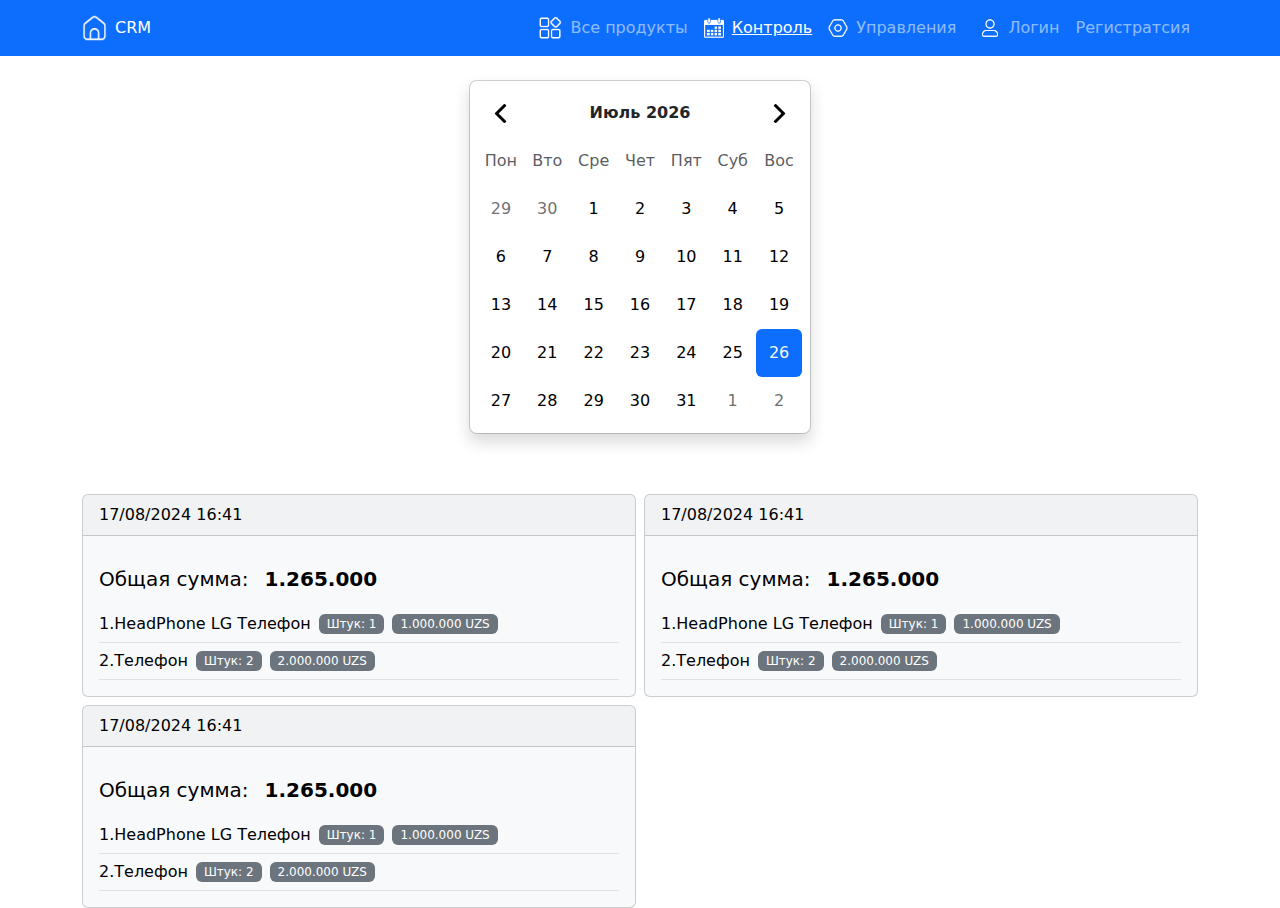
<file: control.html>
<!DOCTYPE html>
<html lang="en" data-bs-theme="light">
<head>
    <meta charset="UTF-8">
    <meta name="viewport" content="width=device-width, initial-scale=1.0">
    <title>Document</title>
    <link rel="stylesheet" href="bootstrap.css" />
    <link rel="stylesheet" href="main.css" />
    <link rel="stylesheet" href="dropdowns.css" />
    <link href="https://cdn.jsdelivr.net/npm/bootstrap@5.3.3/dist/css/bootstrap.min.css" rel="stylesheet" integrity="sha384-QWTKZyjpPEjISv5WaRU9OFeRpok6YctnYmDr5pNlyT2bRjXh0JMhjY6hW+ALEwIH" crossorigin="anonymous">
</head>
<body>

    
    <!-- NAVBAR -->
<div class="conainer-fluid">
    <nav class="navbar navbar-expand-lg fixed-top bg-primary navbar-dark">
        <div class="container-md">
          
          <div class="d-flex align-items-center justify-content-center">           
                <img src="/images/homewhite.png" alt="Bootstrap" width="25" height="28">
                <a class="nav-link ms-2 text-white" href="index.html">CRM</a>
          </div>  
          
          <button class="navbar-toggler" type="button" data-bs-toggle="collapse" data-bs-target="#navbarNav" aria-controls="navbarNav" aria-expanded="false" aria-label="Toggle navigation">
            <span class="navbar-toggler-icon"></span>
          </button>
          <div class="collapse navbar-collapse" id="navbarNav">
            <ul class="navbar-nav ms-auto">
              <li class="nav-item">
                <div class="d-flex align-items-center ms-2">
                    <img src="/images/appwhite.png" alt="Bootstrap" width="24" height="24">
                    <a class="nav-link" href="allproducts.html">Все продукты</a>
                </div>
               
              </li>

              <li class="nav-item">
                <div class="d-flex align-items-center ms-2">
                    <img src="/images/calendar.png" alt="Bootstrap" width="20" height="20">
                     <a class="nav-link active" href="control.html">Контроль</a>
                </div>               
              </li>

              <li class="nav-item">
                <div class="d-flex align-items-center ms-2">
                    <img src="/images/settingswhite.png" alt="Bootstrap" width="20" height="20">
                     <a class="nav-link" href="settings.html">Управления</a>
                </div>
               
              </li>
              

              <li class="nav-item">
                <div class="d-flex align-items-center ms-3">
                    <img src="/images/person.png" alt="Bootstrap" width="20" height="20">
                    <a class="nav-link" href="login.html">Логин</a>
                </div>
               
              </li>

              <li class="nav-item">
                <a class="nav-link" href="">Регистратсия</a>
              </li>
            </ul>
          </div>
        </div>
      </nav>
</div>
    <!-- NAVBAR -->

<div class="container-md">
 <div class="col  mt-3">

      <div class="row row-cols-3 gx-1 align-items-center justify-content-center">

      <div class="col d-flex  justify-content-center ">
          <!-- CALENDAR -->
        <div class="d-flex flex-column flex-md-row p-1 gap-1">
          <div class="dropdown-menu d-block position-static p-2 mx-0 shadow rounded-3 w-540px" data-bs-theme="light">
            <div class="d-grid gap-1">
              <div class="cal">
                <div class="cal-month">
                  <button id="arrowleft" class="btn cal-btn" type="button">
                    <img  class="bi" width="19" height="19" src="images/left-arrow.png">
                  </button>
                  <strong id="monthname" class="cal-month-name">June 2024</strong>
                
                  <select class="form-select cal-month-name d-none">
                    <option value="January">January</option>
                    <option value="February">February</option>
                    <option value="March">March</option>
                    <option value="April">April</option>
                    <option value="May">May</option>
                    <option selected value="June">June</option>
                    <option value="July">July</option>
                    <option value="August">August</option>
                    <option value="September">September</option>
                    <option value="October">October</option>
                    <option value="November">November</option>
                    <option value="December">December</option>
                  </select>
                  <button id="arrowright" class="btn cal-btn" type="button">
                    <img  class="bi" width="19" height="19" src="images/right-arrow.png">
                  </button>
                </div>
                <div class="cal-weekdays text-body-secondary">                  
                  <div class="cal-weekday">Пон</div>
                  <div class="cal-weekday">Вто</div>
                  <div class="cal-weekday">Сре</div>
                  <div class="cal-weekday">Чет</div>
                  <div class="cal-weekday">Пят</div>
                  <div class="cal-weekday">Суб</div>
                  <div class="cal-weekday">Вос</div>
                </div>
                <div class="cal-days">
                  <!-- <button class="btn cal-btn" disabled type="button">40</button>
                  <button class="btn cal-btn" disabled type="button">31</button>        
                  <button class="btn cal-btn" type="button">1</button>
                  <button class="btn cal-btn" type="button">2</button>
                  <button class="btn cal-btn" type="button">3</button>
                  <button class="btn cal-btn" type="button">4</button>
                  <button class="btn cal-btn" type="button">5</button>
                  <button class="btn cal-btn" type="button">6</button>
                  <button class="btn cal-btn" type="button">7</button>
        
                  <button class="btn cal-btn" type="button">8</button>
                  <button class="btn cal-btn" type="button">9</button>
                  <button class="btn cal-btn" type="button">10</button>
                  <button class="btn cal-btn" type="button">11</button>
                  <button class="btn cal-btn" type="button">12</button>
                  <button class="btn cal-btn" type="button">13</button>
                  <button class="btn cal-btn" type="button">14</button>
        
                  <button class="btn cal-btn" type="button">15</button>
                  <button class="btn cal-btn" type="button">16</button>
                  <button class="btn cal-btn" type="button">17</button>
                  <button class="btn cal-btn" type="button">18</button>
                  <button class="btn cal-btn" type="button">19</button>
                  <button class="btn cal-btn" type="button">20</button>
                  <button class="btn cal-btn" type="button">21</button>
        
                  <button class="btn cal-btn" type="button">22</button>
                  <button class="btn cal-btn" type="button">23</button>
                  <button class="btn cal-btn" type="button">24</button>
                  <button class="btn cal-btn" type="button">25</button>
                  <button class="btn cal-btn" type="button">26</button>
                  <button class="btn cal-btn" type="button">27</button>
                  <button class="btn cal-btn" type="button">28</button>
        
                  <button class="btn cal-btn" type="button">29</button>
                  <button class="btn cal-btn" type="button">30</button>
                  <button class="btn cal-btn" type="button">31</button> -->
                </div>
              </div>
            </div>
          </div>
        </div>
        <!-- CALENDAR -->
     </div>

           

       


      </div>

     

        

       
        
        
 </div>
</div>


<div class="container">
  <div class="row row-cols-1 row-cols-sm-1  row-cols-md-2 gx-2 gy-2 d-flex  mt-5">

    <!-- CARD -->
     <div class="col">
      <div class="card text-bg-light" >
      <div class="card-header">17/08/2024 16:41</div>
      <div class="card-body">
      <!-- <h5 class="card-title">Общая сумма: 1.265.000</h5>    -->
        <div class="d-flex align-items-center">
          <div class="fw-light fs-5">Общая сумма:</div>
          <span class="m-2 px-2 py-1 fw-bold fs-5">1.265.000</span>          
        </div>     
        <div class="d-flex align-items-center border-bottom">
          <div class="fw-light">1.HeadPhone LG Телефон </div>
          <span class="m-2 badge text-bg-secondary px-2 py-1 fw-light">Штук: 1</span>
          <span class="badge text-bg-secondary px-2 py-1 fw-light">1.000.000 UZS</span>
        </div>
        <div class="d-flex align-items-center border-bottom">
          <div class="fw-light">2.Телефон </div>
          <span class="m-2 badge text-bg-secondary px-2 py-1 fw-light">Штук: 2</span>
          <span class="badge text-bg-secondary px-2 py-1 fw-light">2.000.000 UZS</span>
        </div>
       
      </div>
    </div>
     </div>
    
    <!-- CARD -->
    <div class="col">
      <div class="card text-bg-light" >
      <div class="card-header">17/08/2024 16:41</div>
      <div class="card-body">
      <!-- <h5 class="card-title">Общая сумма: 1.265.000</h5>    -->
        <div class="d-flex align-items-center">
          <div class="fw-light fs-5">Общая сумма:</div>
          <span class="m-2 px-2 py-1 fw-bold fs-5">1.265.000</span>          
        </div>     
        <div class="d-flex align-items-center border-bottom">
          <div class="fw-light">1.HeadPhone LG Телефон </div>
          <span class="m-2 badge text-bg-secondary px-2 py-1 fw-light">Штук: 1</span>
          <span class="badge text-bg-secondary px-2 py-1 fw-light">1.000.000 UZS</span>
        </div>
        <div class="d-flex align-items-center border-bottom">
          <div class="fw-light">2.Телефон </div>
          <span class="m-2 badge text-bg-secondary px-2 py-1 fw-light">Штук: 2</span>
          <span class="badge text-bg-secondary px-2 py-1 fw-light">2.000.000 UZS</span>
        </div>
       
      </div>
    </div>
     </div>
   <!-- CARD -->
     <!-- CARD -->
     <div class="col">
      <div class="card text-bg-light" >
      <div class="card-header">17/08/2024 16:41</div>
      <div class="card-body">
      <!-- <h5 class="card-title">Общая сумма: 1.265.000</h5>    -->
        <div class="d-flex align-items-center">
          <div class="fw-light fs-5">Общая сумма:</div>
          <span class="m-2 px-2 py-1 fw-bold fs-5">1.265.000</span>          
        </div>     
        <div class="d-flex align-items-center border-bottom">
          <div class="fw-light">1.HeadPhone LG Телефон </div>
          <span class="m-2 badge text-bg-secondary px-2 py-1 fw-light">Штук: 1</span>
          <span class="badge text-bg-secondary px-2 py-1 fw-light">1.000.000 UZS</span>
        </div>
        <div class="d-flex align-items-center border-bottom">
          <div class="fw-light">2.Телефон </div>
          <span class="m-2 badge text-bg-secondary px-2 py-1 fw-light">Штук: 2</span>
          <span class="badge text-bg-secondary px-2 py-1 fw-light">2.000.000 UZS</span>
        </div>
       
      </div>
    </div>
     </div>
   <!-- CARD -->
    

    
  </div>
</div>




    

<script src="JS Files/control.js"></script>
<script src="https://cdn.jsdelivr.net/npm/bootstrap@5.3.3/dist/js/bootstrap.bundle.min.js" integrity="sha384-YvpcrYf0tY3lHB60NNkmXc5s9fDVZLESaAA55NDzOxhy9GkcIdslK1eN7N6jIeHz" crossorigin="anonymous"></script>
</body>
</html>
</file>
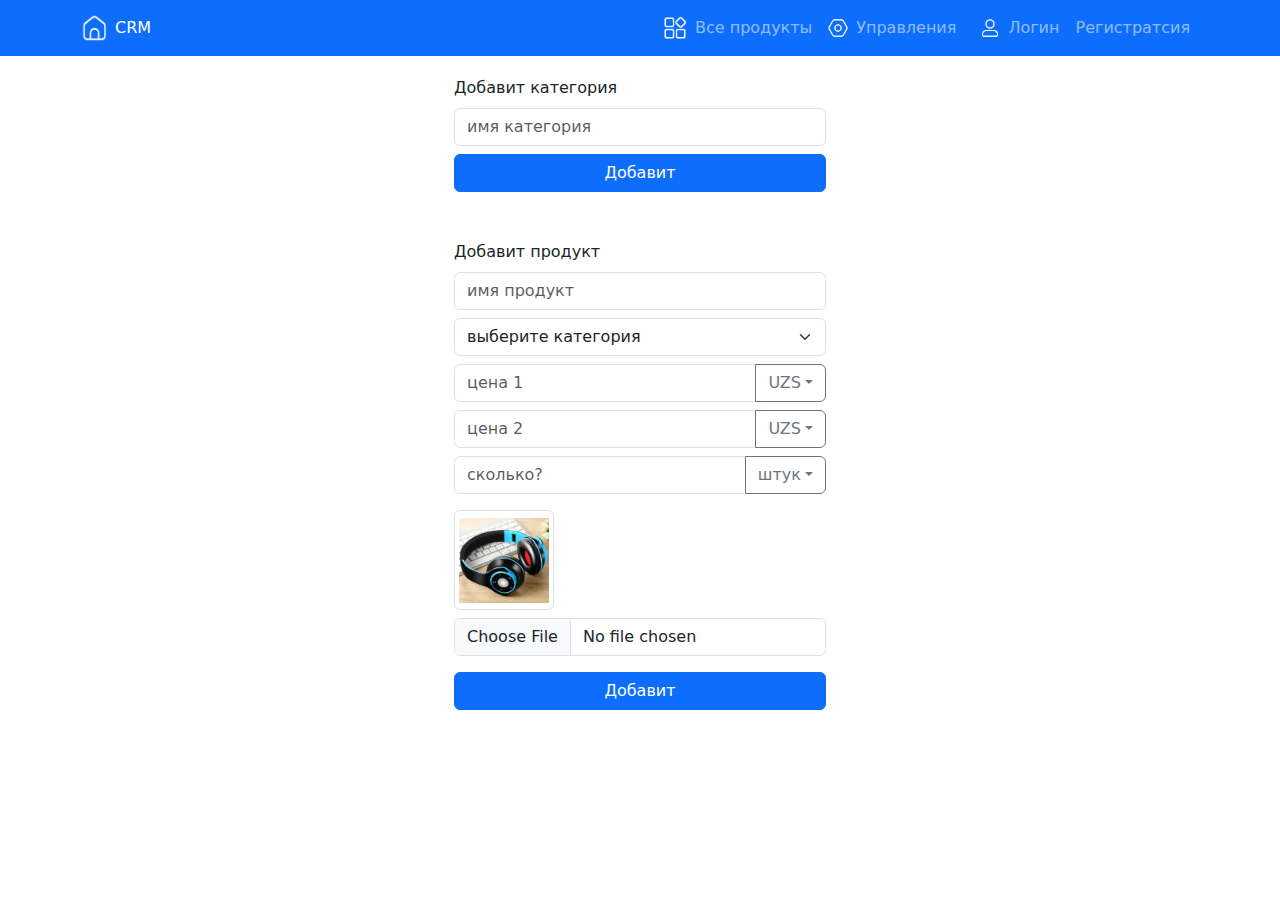
<file: insert.html>
<!DOCTYPE html>
<html lang="en">
<head>
    <meta charset="UTF-8">
    <meta name="viewport" content="width=device-width, initial-scale=1.0">
    <title>Document</title>
    <link rel="stylesheet" href="bootstrap.css" />
    <link rel="stylesheet" href="main.css" />
    <link href="https://cdn.jsdelivr.net/npm/bootstrap@5.3.3/dist/css/bootstrap.min.css" rel="stylesheet" integrity="sha384-QWTKZyjpPEjISv5WaRU9OFeRpok6YctnYmDr5pNlyT2bRjXh0JMhjY6hW+ALEwIH" crossorigin="anonymous">
</head>
<body>

    
    <!-- NAVBAR -->
<div class="conainer-fluid">
    <nav class="navbar navbar-expand-lg fixed-top bg-primary navbar-dark">
        <div class="container-md">
          
          <div class="d-flex align-items-center justify-content-center">           
                <img src="/images/homewhite.png" alt="Bootstrap" width="25" height="28">            
                <a class="nav-link ms-2 text-white" href="index.html">CRM</a>
          </div>  
          
          <button class="navbar-toggler" type="button" data-bs-toggle="collapse" data-bs-target="#navbarNav" aria-controls="navbarNav" aria-expanded="false" aria-label="Toggle navigation">
            <span class="navbar-toggler-icon"></span>
          </button>

          <div class="collapse navbar-collapse" id="navbarNav">
            <ul class="navbar-nav ms-auto">
              <li class="nav-item">
                <div class="d-flex align-items-center ms-2">
                    <img src="/images/appwhite.png" alt="Bootstrap" width="24" height="24">
                    <a class="nav-link" aria-current="page" href="allproducts.html">Все продукты</a>
                </div>
               
              </li>
              <li class="nav-item">
                <div class="d-flex align-items-center ms-2">
                    <img src="/images/settingswhite.png" alt="Bootstrap" width="20" height="20">
                     <a class="nav-link" href="#">Управления</a>
                </div>
               
              </li>

              <li class="nav-item">
                <div class="d-flex align-items-center ms-3">
                    <img src="/images/person.png" alt="Bootstrap" width="20" height="20">
                    <a class="nav-link" href="login.html">Логин</a>
                </div>
               
              </li>

              <li class="nav-item">
                <a class="nav-link" href="">Регистратсия</a>
              </li>
            </ul>
          </div>
        </div>
      </nav>
</div>
    <!-- NAVBAR -->

    <div class="container-md">
      <div class="col d-flex">

         <!-- FORM -->
         
         <div class="col d-flex flex-column mt-3 align-items-center">
          <div class="col-12 col-lg-4 col-md-5 col-sm-6">
            <label for="" class="form-label">Добавит категория</label>
            <input type="email" class="form-control" placeholder="имя категория">
          </div>

          <div class="col-12 col-lg-4 col-md-5 col-sm-6 mt-2 d-grid">
            <button class="btn btn-primary">Добавит</button>
          </div>

          <div class="col-12 col-lg-4 col-md-5 col-sm-6 mt-5">
            <label for="" class="form-label">Добавит продукт</label>
            <input type="email" class="form-control" placeholder="имя продукт">
          </div>

          

          
          <div class="col-12 col-lg-4 col-md-5 col-sm-6 mt-2">
            <div class="input-group">
                <select class="form-select" id="inputGroupSelect02">   
                  <option selected>выберите категория</option>               
                  <option value="1">монитор</option>
                  <option value="2">телефон</option>                
                </select>            
           </div>
          </div>


          <div class="col-12 col-lg-4 col-md-5 col-sm-6 mt-2">
            <div class="input-group">
              <input type="text" class="form-control" placeholder="цена 1">
              <button id="btnDropDown1" class="btn btn-outline-secondary dropdown-toggle" type="button" data-bs-toggle="dropdown" aria-expanded="false">UZS</button>
              <ul class="dropdown-menu dropdown-menu-end">
                <li><a class="dropdown-item" href="#">UZS</a></li>
                <li><a class="dropdown-item" href="#">Рубл</a></li>
                <li><a class="dropdown-item" href="#">$</a></li>
              </ul>
            </div>
          </div>

          <div class="col-12 col-lg-4 col-md-5 col-sm-6 mt-2">
            <div class="input-group">
              <input type="text" class="form-control" placeholder="цена 2">
              <button id="btnDropDown2" class="btn btn-outline-secondary dropdown-toggle" type="button" data-bs-toggle="dropdown" aria-expanded="false">UZS</button>
              <ul class="dropdown-menu dropdown-menu-end">
                <li><a class="dropdown-item" href="#">UZS</a></li>
                <li><a class="dropdown-item" href="#">Рубл</a></li>
                <li><a class="dropdown-item" href="#">$</a></li>
              </ul>
            </div>
          </div>

          <div class="col-12 col-lg-4 col-md-5 col-sm-6 mt-2">
            <div class="input-group">
              <input type="text" class="form-control" placeholder="сколько?">
              <button id="btnDropDown3" class="btn btn-outline-secondary dropdown-toggle" type="button" data-bs-toggle="dropdown" aria-expanded="false">штук</button>
              <ul class="dropdown-menu dropdown-menu-end">
                <li><a class="dropdown-item" href="#">штук</a></li>
                <li><a class="dropdown-item" href="#">кг</a></li>
                <li><a class="dropdown-item" href="#">тонна</a></li>
                <li><a class="dropdown-item" href="#">пачка</a></li>
                <li><a class="dropdown-item" href="#">блок</a></li>
                <li><a class="dropdown-item" href="#">литр</a></li>
              </ul>
            </div>
          </div>

          <div class="col-12 col-lg-4 col-md-5 col-sm-6 mt-3">
            <img id="imgForInput" src="/images/headphone.jpg" class="img-thumbnail" style="height: 100px; width: 100px; object-fit: contain;">     
            <div class="input-group mt-2">
              <input type="file" class="form-control" id="inputFile" aria-describedby="inputGroupFileAddon04" aria-label="Upload">
            </div>
          </div>
            
          

          <div class="col-12 col-lg-4 col-md-5 col-sm-6 mt-3">
              <div class="col d-grid">
                <button type="submit" class="btn btn-primary">Добавит</button>
              </div>           
          </div>
          
         </div>

         <!-- FORM -->

      </div>
    </div>


    

    <script src="/JS Files/index.js"></script>
    <script src="/JS Files/insert.js"></script>
    <script src="https://cdn.jsdelivr.net/npm/bootstrap@5.3.3/dist/js/bootstrap.bundle.min.js" integrity="sha384-YvpcrYf0tY3lHB60NNkmXc5s9fDVZLESaAA55NDzOxhy9GkcIdslK1eN7N6jIeHz" crossorigin="anonymous"></script>
</body>
</html>
</file>
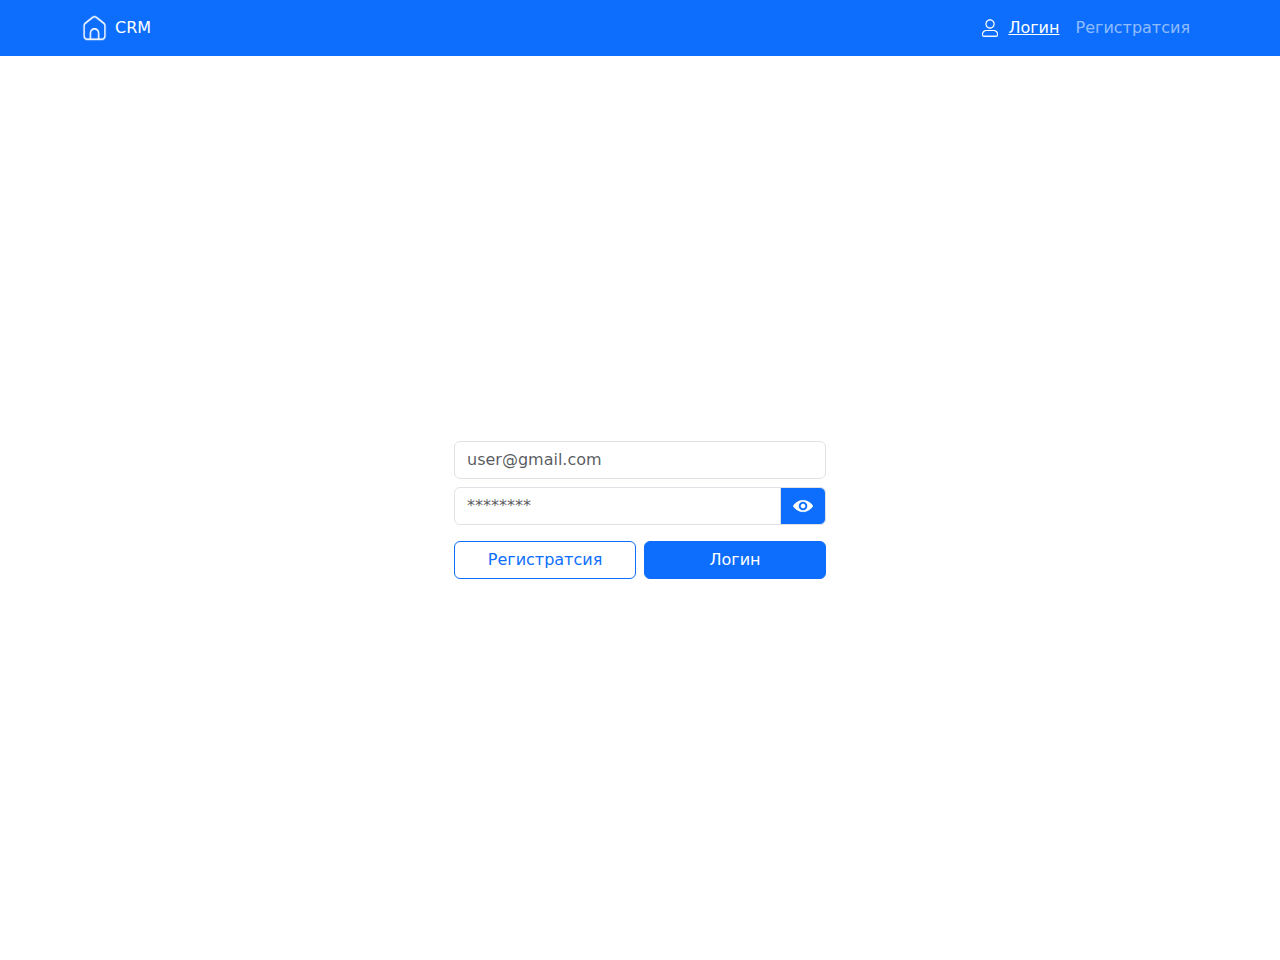
<file: login.html>
<!DOCTYPE html>
<html lang="en" data-bs-theme="light">
<head>
    <meta charset="UTF-8">
    <meta name="viewport" content="width=device-width, initial-scale=1.0">
    <title>Document</title>
    <link rel="stylesheet" href="bootstrap.css" />
    <link rel="stylesheet" href="main.css" />
    <link href="https://cdn.jsdelivr.net/npm/bootstrap@5.3.3/dist/css/bootstrap.min.css" rel="stylesheet" integrity="sha384-QWTKZyjpPEjISv5WaRU9OFeRpok6YctnYmDr5pNlyT2bRjXh0JMhjY6hW+ALEwIH" crossorigin="anonymous">
</head>
<body>

    
    <!-- NAVBAR -->
<div class="conainer-fluid">
    <nav class="navbar navbar-expand-lg fixed-top bg-primary navbar-dark">
        <div class="container-md">
          
          <div class="d-flex align-items-center justify-content-center">
           
                <img src="/images/homewhite.png" alt="Bootstrap" width="25" height="28">
            
                <a class="nav-link ms-2 text-white" href="index.html">CRM</a>
          </div>  
          
          <button class="navbar-toggler" type="button" data-bs-toggle="collapse" data-bs-target="#navbarNav" aria-controls="navbarNav" aria-expanded="false" aria-label="Toggle navigation">
            <span class="navbar-toggler-icon"></span>
          </button>
          <div class="collapse navbar-collapse" id="navbarNav">
            <ul class="navbar-nav ms-auto">
              <li class="nav-item">
                <div class="d-flex align-items-center ms-3">
                    <img src="/images/person.png" alt="Bootstrap" width="20" height="20">
                    <a class="nav-link active" href="login.html">Логин</a>
                </div>
               
              </li>

              <li class="nav-item">
                <a class="nav-link" href="register.html">Регистратсия</a>
              </li>
            </ul>
          </div>
        </div>
      </nav>
</div>
    <!-- NAVBAR -->

    <div class="container-md">
      <div class="col d-flex min-vh-100 justify-content-center align-items-center">

         <!-- FORM -->
         
         <div class="col d-flex flex-column justify-content-center align-items-center">

          <div class="col-12 col-lg-4 col-md-5 col-sm-6">          
            <input type="email" class="form-control" placeholder="user@gmail.com">
          </div>

          <div class="col-12 col-lg-4 col-md-5 col-sm-6 mt-2">
            <div class="input-group">
            <input id="inputPassword" type="password" class="form-control" placeholder="********">
            <span class="input-group-text bg-primary" type="button">
              <img id="passEye" type="button" src="/images/eyewhite.png" alt="Bootstrap" width="20" height="20">
            </span>
          </div>
          </div>          

          <div class="col-12 col-lg-4 col-md-5 col-sm-6 mt-3">
            <div class="row gx-2">
              <div class="col d-grid">
                <a class="btn btn-outline-primary" href="register.html" role="button">Регистратсия</a>
            
              </div>
              <div class="col d-grid">
                <button type="submit" class="btn btn-primary">Логин</button>
              </div>
            </div>
          </div>
          
         </div>

         <!-- FORM -->

      </div>
    </div>


    

    <script src="/JS Files/index.js"></script>
    <script src="/JS Files/login.js"></script>
    <script src="https://cdn.jsdelivr.net/npm/bootstrap@5.3.3/dist/js/bootstrap.bundle.min.js" integrity="sha384-YvpcrYf0tY3lHB60NNkmXc5s9fDVZLESaAA55NDzOxhy9GkcIdslK1eN7N6jIeHz" crossorigin="anonymous"></script>
</body>
</html>
</file>
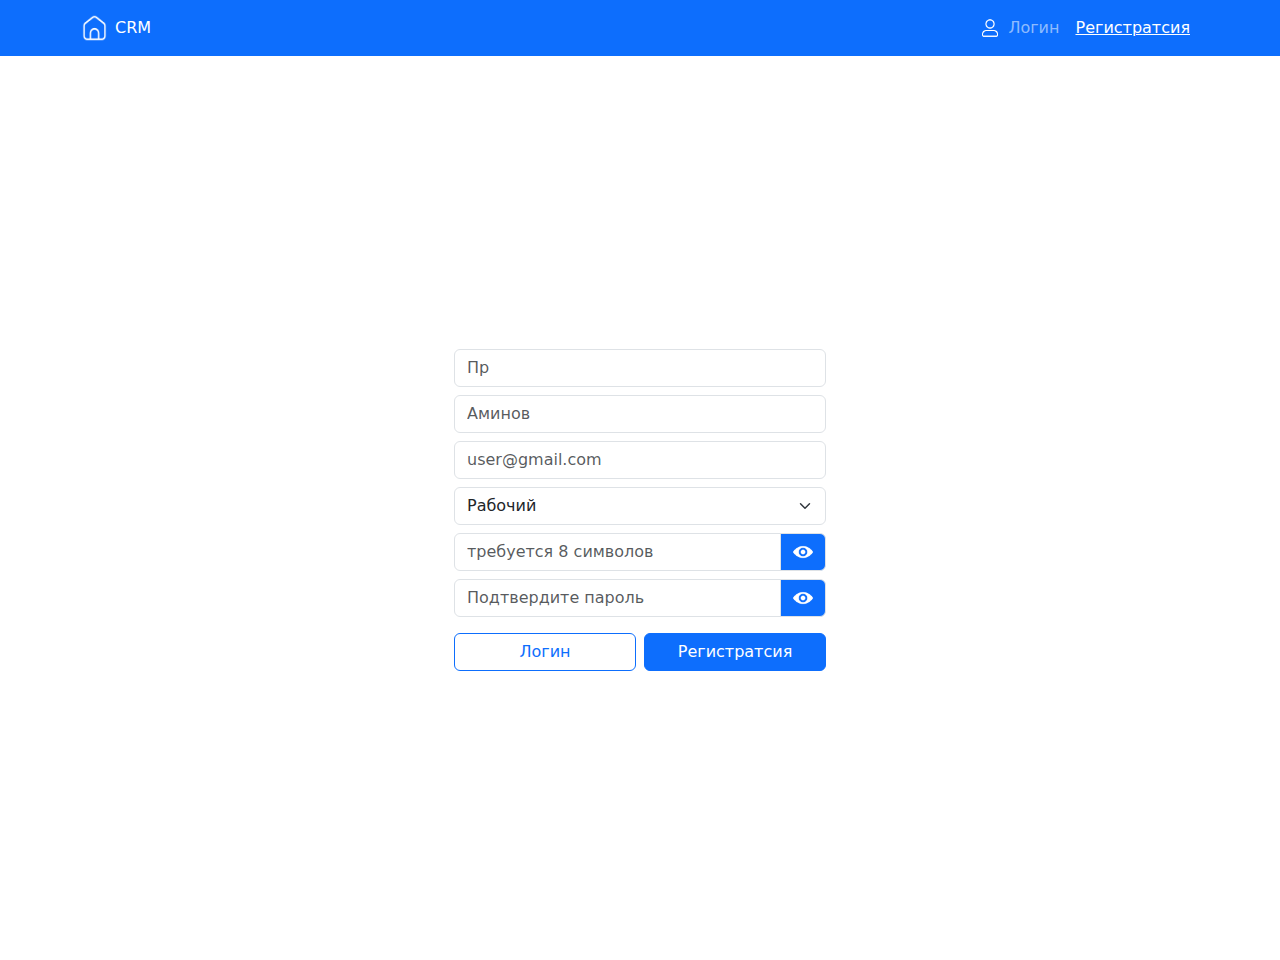
<file: register.html>
<!DOCTYPE html>
<html lang="en" data-bs-theme="light">
<head>
    <meta charset="UTF-8">
    <meta name="viewport" content="width=device-width, initial-scale=1.0">
    <title>Document</title>
    <link rel="stylesheet" href="bootstrap.css" />
    <link rel="stylesheet" href="main.css" />
    <link href="https://cdn.jsdelivr.net/npm/bootstrap@5.3.3/dist/css/bootstrap.min.css" rel="stylesheet" integrity="sha384-QWTKZyjpPEjISv5WaRU9OFeRpok6YctnYmDr5pNlyT2bRjXh0JMhjY6hW+ALEwIH" crossorigin="anonymous">
</head>
<body>

    
    <!-- NAVBAR -->
<div class="conainer-fluid">
    <nav class="navbar navbar-expand-lg fixed-top bg-primary navbar-dark">
        <div class="container-md">
          
          <div class="d-flex align-items-center justify-content-center">
           
                <img src="/images/homewhite.png" alt="Bootstrap" width="25" height="28">
            
                <a class="nav-link ms-2 text-white" href="index.html">CRM</a>
          </div>  
          
          <button class="navbar-toggler" type="button" data-bs-toggle="collapse" data-bs-target="#navbarNav" aria-controls="navbarNav" aria-expanded="false" aria-label="Toggle navigation">
            <span class="navbar-toggler-icon"></span>
          </button>
          <div class="collapse navbar-collapse" id="navbarNav">
            <ul class="navbar-nav ms-auto">
             
              

              <li class="nav-item">
                <div class="d-flex align-items-center ms-3">
                    <img src="/images/person.png" alt="Bootstrap" width="20" height="20">
                    <a class="nav-link" href="login.html">Логин</a>
                </div>
               
              </li>

              <li class="nav-item">
                <a class="nav-link active" href="register.html">Регистратсия</a>
              </li>
            </ul>
          </div>
        </div>
      </nav>
</div>
    <!-- NAVBAR -->

    <div class="container-md">
      <div class="col d-flex min-vh-100 justify-content-center align-items-center">

         <!-- FORM -->
         
         <div class="col d-flex flex-column justify-content-center align-items-center">
          <div class="col-12 col-lg-4 col-md-5 col-sm-6">
           
            <input type="email" class="form-control" placeholder="Пр">
          </div>

          <div class="col-12 col-lg-4 col-md-5 col-sm-6 mt-2">
            <input type="email" class="form-control" placeholder="Аминов">
          </div>

          <div class="col-12 col-lg-4 col-md-5 col-sm-6 mt-2">
            <input type="email" class="form-control" placeholder="user@gmail.com">
          </div>
         
                   
          <div class="col-12 col-lg-4 col-md-5 col-sm-6 mt-2">
            <div class="input-group">
                <select class="form-select" id="inputGroupSelect02">                  
                  <option value="1">Рабочий</option>
                  <option value="2">Админ</option>                
                </select>            
           </div>
          </div>
         

          <div class="col-12 col-lg-4 col-md-5 col-sm-6 mt-2">
            <div class="input-group">
            <input id="inputPassword" type="password" class="form-control" placeholder="требуется 8 символов">
            <span class="input-group-text bg-primary">
              <img id="passEye" src="/images/eyewhite.png" alt="Bootstrap" width="20" height="20">
            </span>
          </div>
          </div>

           <div class="col-12 col-lg-4 col-md-5 col-sm-6 mt-2">
            <div class="input-group">
            <input id="inputPassword2" type="password" class="form-control" placeholder="Подтвердите пароль">
            <span class="input-group-text bg-primary">
              <img id="passEye2" src="/images/eyewhite.png" alt="Bootstrap" width="20" height="20">
            </span>
          </div>
          </div>
          

          <div class="col-12 col-lg-4 col-md-5 col-sm-6 mt-3">
            <div class="row gx-2">
             
              <div class="col d-grid">
                <a class="btn btn-outline-primary" href="login.html" role="button">Логин</a>
                
              </div>

              <div class="col d-grid">
                <button type="submit" class="btn btn-primary">Регистратсия</button>
              </div>
            </div>
          </div>
          
         </div>

         <!-- FORM -->

      </div>
    </div>


    

    <script src="/JS Files/index.js"></script>
    <script src="/JS Files/register.js"></script>
    <script src="https://cdn.jsdelivr.net/npm/bootstrap@5.3.3/dist/js/bootstrap.bundle.min.js" integrity="sha384-YvpcrYf0tY3lHB60NNkmXc5s9fDVZLESaAA55NDzOxhy9GkcIdslK1eN7N6jIeHz" crossorigin="anonymous"></script>
</body>
</html>
</file>
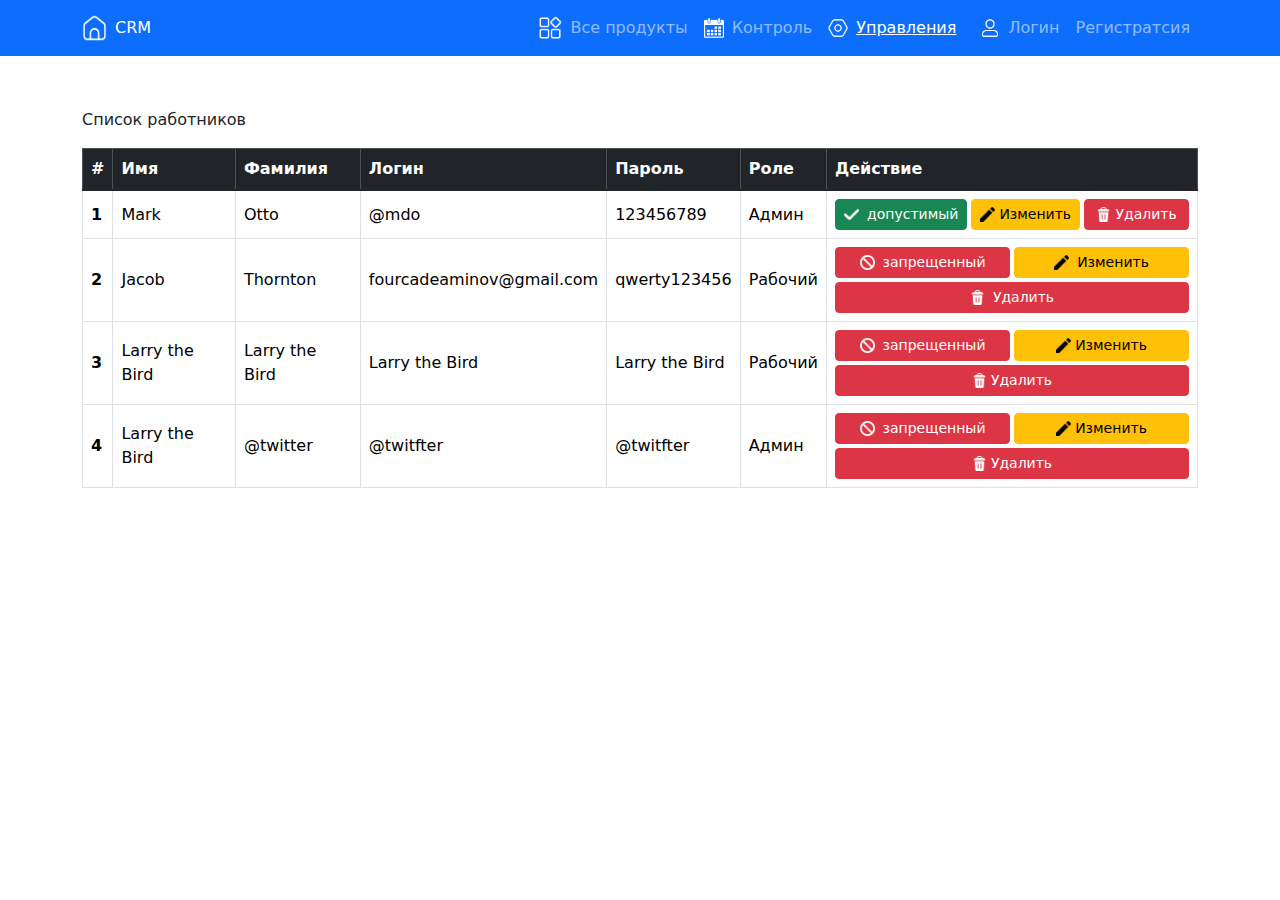
<file: settings.html>
<!DOCTYPE html>
<html lang="en">
<head>
    <meta charset="UTF-8">
    <meta name="viewport" content="width=device-width, initial-scale=1.0">
    <title>Document</title>
    <link rel="stylesheet" href="bootstrap.css" />
    <link rel="stylesheet" href="main.css" />
    <link href="https://cdn.jsdelivr.net/npm/bootstrap@5.3.3/dist/css/bootstrap.min.css" rel="stylesheet" integrity="sha384-QWTKZyjpPEjISv5WaRU9OFeRpok6YctnYmDr5pNlyT2bRjXh0JMhjY6hW+ALEwIH" crossorigin="anonymous">
</head>
<body>

    
    <!-- NAVBAR -->
<div class="conainer-fluid">
    <nav class="navbar navbar-expand-lg fixed-top bg-primary navbar-dark">
        <div class="container-md">
          
          <div class="d-flex align-items-center justify-content-center">
           
                <img src="/images/homewhite.png" alt="Bootstrap" width="25" height="28">
            
                <a class="nav-link ms-2 text-white" href="index.html">CRM</a>
          </div>  
          
          <button class="navbar-toggler" type="button" data-bs-toggle="collapse" data-bs-target="#navbarNav" aria-controls="navbarNav" aria-expanded="false" aria-label="Toggle navigation">
            <span class="navbar-toggler-icon"></span>
          </button>

          <div class="collapse navbar-collapse" id="navbarNav">
            <ul class="navbar-nav ms-auto">
              <li class="nav-item">
                <div class="d-flex align-items-center ms-2">
                    <img src="/images/appwhite.png" alt="Bootstrap" width="24" height="24">
                    <a class="nav-link" aria-current="page" href="allproducts.html">Все продукты</a>
                </div>
               
              </li>
              <li class="nav-item">
                <div class="d-flex align-items-center ms-2">
                    <img src="images/calendar.png" alt="Bootstrap" width="20" height="20">
                     <a class="nav-link" href="control.html">Контроль</a>
                </div>               
              </li>
              <li class="nav-item">
                <div class="d-flex align-items-center ms-2">
                    <img src="/images/settingswhite.png" alt="Bootstrap" width="20" height="20">
                     <a class="nav-link active" href="#">Управления</a>
                </div>
               
              </li>

              <li class="nav-item">
                <div class="d-flex align-items-center ms-3">
                    <img src="/images/person.png" alt="Bootstrap" width="20" height="20">
                    <a class="nav-link" href="login.html">Логин</a>
                </div>
               
              </li>

              <li class="nav-item">
                <a class="nav-link" href="">Регистратсия</a>
              </li>
            </ul>
          </div>
        </div>
      </nav>
</div>
    <!-- NAVBAR -->

    <div class="container-md">
      <div class="col d-flex flex-column justify-content-center mt-5">

        <p>Список работников</p>

        <!-- TABLE -->
        <table class="table table-hover table-bordered">
          <thead class="table-dark">
            <tr>
              <th scope="col">#</th>
              <th scope="col">Имя</th>
              <th scope="col">Фамилия</th>
              <th scope="col">Логин</th>
              <th scope="col">Пароль</th>
              <th scope="col">Роле</th>
              <th scope="col">Действие</th>
            </tr>
          </thead>
          <tbody class="table-group-divider">
            <tr>
              <th class="align-middle" scope="row">1</th>
              <td class="align-middle">Mark</td>
              <td class="align-middle">Otto</td>
              <td class="align-middle">@mdo</td>
              <td class="align-middle">123456789</td>
              <td class="align-middle">Админ</td>
              <td class="align-middle">
                <div class="row g-1">
                  <div class="col d-grid">
                    <button type="button" class="btn btn-success btn-sm">
                     <div class="col d-flex justify-content-center align-items-center">
                       <img src="/images/check.png" alt="" width="15px" height="15px">
                       <div class="ms-2">допустимый</div>
                     </div> 
                    
                    </button>
                  </div>
                  <div class="col d-grid">
                    <button type="button" class="btn btn-warning btn-sm">
                     <div class="col d-flex justify-content-center align-items-center">
                       <img src="/images/editpen.png" alt="" width="15px" height="15px">
                       <div class="ms-1"> Изменить</div>
                     </div> 
                    
                    </button>
                  </div>
                  <div class="col d-grid">
                    <button type="button" class="btn btn-danger btn-sm">
                      <div class="col d-flex justify-content-center align-items-center">
                        <img src="/images/deletewhite.png" alt="" width="15px" height="15px">
                        <div class="ms-1"> Удалить</div>
                      </div> 
                     
                     </button>
                  </div>
                </div>
              </td>
            </tr>
            <tr>
              <th class="align-middle" scope="row">2</th>
              <td class="align-middle">Jacob</td>
              <td class="align-middle">Thornton</td>
              <td class="align-middle">fourcadeaminov@gmail.com</td>
              <td class="align-middle">qwerty123456</td>
              <td class="align-middle">Рабочий</td>
              <td class="align-middle">
                <div class="row g-1">
                  <div class="col d-grid">
                    <button type="button" class="btn btn-danger btn-sm">
                     <div class="col d-flex justify-content-center align-items-center">
                       <img src="/images/signal.png" alt="" width="15px" height="15px">
                       <div class="ms-2">запрещенный</div>
                     </div> 
                    
                    </button>
                  </div>
                  <div class="col d-grid">
                    <button type="button" class="btn btn-warning btn-sm">
                     <div class="col d-flex justify-content-center align-items-center">
                       <img src="/images/editpen.png" alt="" width="15px" height="15px">
                       <div class="ms-2"> Изменить</div>
                     </div> 
                    
                    </button>
                  </div>
                  <div class="col d-grid">
                    <button type="button" class="btn btn-danger btn-sm">
                      <div class="col d-flex justify-content-center align-items-center">
                        <img src="/images/deletewhite.png" alt="" width="15px" height="15px">
                        <div class="ms-2"> Удалить</div>
                      </div> 
                     
                     </button>
                  </div>
                </div>
              </td>
            </tr>
            <tr>
              <th class="align-middle" scope="row">3</th>
              <td class="align-middle">Larry the Bird</td>
              <td class="align-middle">Larry the Bird</td>
              <td class="align-middle">Larry the Bird</td>
              <td class="align-middle">Larry the Bird</td>  
              <td class="align-middle">Рабочий</td>   
              <td class="align-middle">
                <div class="row g-1">
                  <div class="col d-grid">
                    <button type="button" class="btn btn-danger btn-sm">
                     <div class="col d-flex justify-content-center align-items-center">
                       <img src="/images/signal.png" alt="" width="15px" height="15px">
                       <div class="ms-2">запрещенный</div>
                     </div> 
                    
                    </button>
                  </div>
                  <div class="col d-grid">
                    <button type="button" class="btn btn-warning btn-sm">
                     <div class="col d-flex justify-content-center align-items-center">
                       <img src="/images/editpen.png" alt="" width="15px" height="15px">
                       <div class="ms-1"> Изменить</div>
                     </div> 
                    
                    </button>
                  </div>
                  <div class="col d-grid">
                    <button type="button" class="btn btn-danger btn-sm">
                      <div class="col d-flex justify-content-center align-items-center">
                        <img src="/images/deletewhite.png" alt="" width="15px" height="15px">
                        <div class="ms-1"> Удалить</div>
                      </div> 
                     
                     </button>
                  </div>
                </div>
              </td>        
            </tr>
            <tr>
              <th class="align-middle" scope="row">4</th>
              <td class="align-middle">Larry the Bird</td>
              <td class="align-middle">@twitter</td>
              <td class="align-middle">@twitfter</td>
              <td class="align-middle">@twitfter</td>
              <td class="align-middle">Админ</td>
              <td class="align-middle">
                <div class="row g-1">
                  <div class="col d-grid">
                    <button type="button" class="btn btn-danger btn-sm">
                     <div class="col d-flex justify-content-center align-items-center">
                       <img src="/images/signal.png" alt="" width="15px" height="15px">
                       <div class="ms-2">запрещенный</div>
                     </div> 
                    
                    </button>
                  </div>
                  <div class="col d-grid">
                    <button type="button" class="btn btn-warning btn-sm">
                     <div class="col d-flex justify-content-center align-items-center">
                       <img src="/images/editpen.png" alt="" width="15px" height="15px">
                       <div class="ms-1"> Изменить</div>
                     </div> 
                    
                    </button>
                  </div>
                  <div class="col d-grid">
                    <button type="button" class="btn btn-danger btn-sm">
                      <div class="col d-flex justify-content-center align-items-center">
                        <img src="/images/deletewhite.png" alt="" width="15px" height="15px">
                        <div class="ms-1"> Удалить</div>
                      </div> 
                     
                     </button>
                  </div>
                </div>
              </td>
            </tr>
          </tbody>
        </table>
        <!-- TABLE -->

      </div>
    </div>


    

    <script src="/JS Files/index.js"></script>
    <script src="https://cdn.jsdelivr.net/npm/bootstrap@5.3.3/dist/js/bootstrap.bundle.min.js" integrity="sha384-YvpcrYf0tY3lHB60NNkmXc5s9fDVZLESaAA55NDzOxhy9GkcIdslK1eN7N6jIeHz" crossorigin="anonymous"></script>
</body>
</html>
</file>
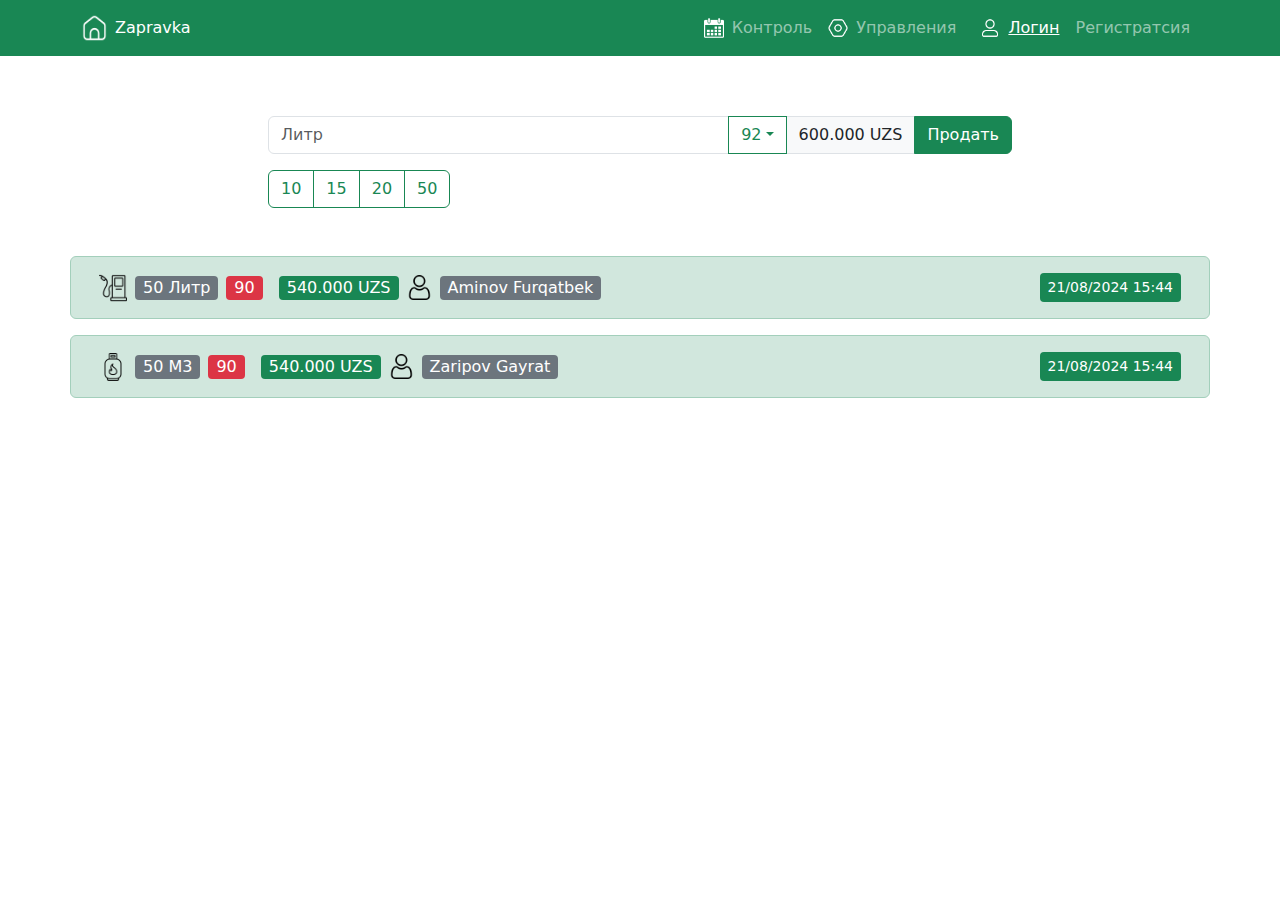
<file: zapravka.html>
<!DOCTYPE html>
<html lang="en" data-bs-theme="light">
<head>
    <meta charset="UTF-8">
    <meta name="viewport" content="width=device-width, initial-scale=1.0">
    <title>Document</title>
    <link rel="stylesheet" href="bootstrap.css" />
    <link rel="stylesheet" href="main.css" />
    <link href="https://cdn.jsdelivr.net/npm/bootstrap@5.3.3/dist/css/bootstrap.min.css" rel="stylesheet" integrity="sha384-QWTKZyjpPEjISv5WaRU9OFeRpok6YctnYmDr5pNlyT2bRjXh0JMhjY6hW+ALEwIH" crossorigin="anonymous">
</head>
<body>

    
    <!-- NAVBAR -->
<div class="conainer-fluid">
    <nav class="navbar navbar-expand-lg fixed-top bg-success navbar-dark">
        <div class="container-md">
          
          <div class="d-flex align-items-center justify-content-center">
           
                <img src="/images/homewhite.png" alt="Bootstrap" width="25" height="28">
            
                <a class="nav-link ms-2 text-white" href="index.html">Zapravka</a>
          </div>  
          
          <button class="navbar-toggler" type="button" data-bs-toggle="collapse" data-bs-target="#navbarNav" aria-controls="navbarNav" aria-expanded="false" aria-label="Toggle navigation">
            <span class="navbar-toggler-icon"></span>
          </button>
          <div class="collapse navbar-collapse" id="navbarNav">
            <ul class="navbar-nav ms-auto">


              <li class="nav-item">
                <div class="d-flex align-items-center ms-2">
                    <img src="images/calendar.png" alt="Bootstrap" width="20" height="20">
                     <a class="nav-link" href="zcontrol.html">Контроль</a>
                </div>               
              </li>
              <li class="nav-item">
                <div class="d-flex align-items-center ms-2">
                    <img src="images/settingswhite.png" alt="Bootstrap" width="20" height="20">
                     <a class="nav-link" href="zuserlists.html">Управления</a>
                </div>
               
              </li>
              <li class="nav-item">
                <div class="d-flex align-items-center ms-3">
                    <img src="/images/person.png" alt="Bootstrap" width="20" height="20">
                    <a class="nav-link active" href="zlogin.html">Логин</a>
                </div>
               
              </li>

              <li class="nav-item">
                <a class="nav-link" href="zregister.html">Регистратсия</a>
              </li>
            </ul>
          </div>
        </div>
      </nav>
</div>
    <!-- NAVBAR -->

    <div class="container-md">
      <div class="col d-flex mt-5 justify-content-center align-items-center">

         <!-- FORM -->
         <div class="col-12 col-lg-8 col-md-6 col-sm-6 mt-2">
          <div class="input-group">
            <input type="text" class="form-control" placeholder="Литр">
            <button id="btnDropDown1" class="btn btn-outline-success dropdown-toggle" type="button" data-bs-toggle="dropdown" aria-expanded="false">92</button>
            <ul class="dropdown-menu dropdown-menu-end">
              <li><a class="dropdown-item" href="#">95</a></li>
              <li><a class="dropdown-item" href="#">92</a></li>
              <li><a class="dropdown-item" href="#">90</a></li>
            </ul>
            <span class="input-group-text">600.000 UZS</span>
            <button class="btn btn-success" type="button">Продать</button>
          </div>
        </div>

         <!-- FORM -->

      </div>
    </div>

    <div class="container-md">
      <div class="col d-flex justify-content-center">
        <div class="col-12 col-lg-8 col-md-6 col-sm-6 mt-3">
          <div class="btn-toolbar" role="toolbar" aria-label="Toolbar with button groups">
            <div class="btn-group me-2" role="group" aria-label="First group">
              <button type="button" class="btn btn-outline-success">10</button>
              <button type="button" class="btn btn-outline-success">15</button>
              <button type="button" class="btn btn-outline-success">20</button>
              <button type="button" class="btn btn-outline-success">50</button>
            </div>
          </div>
        </div>
      </div>
    </div>

    <div class="container-md mt-5">
      <!-- ITEM -->
        <div class="row alert alert-success">
          <div class="col d-flex align-items-center">
            <img src="images/fuel-station.png" width="28" height="28" alt="">
            <div class="rounded rounded-1 px-2 text-bg-secondary ms-2">50 Литр</div>
            <div class="ms-2 rounded rounded-1 px-2 text-bg-danger">90</div>
            <div class="ms-3 rounded rounded-1 px-2 text-bg-success">540.000 UZS</div>
            <img class="ms-2" src="images/user.png" width="25" height="25" alt="">
            <div class="ms-2 rounded rounded-1 px-2 text-bg-secondary">Aminov Furqatbek</div>
          </div>
          <div class="col-2 d-flex justify-content-end">
              <small class="rounded rounded-1 px-2 py-1 text-bg-success">21/08/2024  15:44</small>
          </div>
        </div>   
       <!-- ITEM -->   
       <div class="row alert alert-success">
        <div class="col d-flex align-items-center">
          <img src="images/gas-bottle.png" width="28" height="28" alt="">
          <div class="rounded rounded-1 px-2 text-bg-secondary ms-2">50 M3</div>
          <div class="ms-2 rounded rounded-1 px-2 text-bg-danger">90</div>
          <div class="ms-3 rounded rounded-1 px-2 text-bg-success">540.000 UZS</div>
          <img class="ms-2" src="images/user.png" width="25" height="25" alt="">
          <div class="ms-2 rounded rounded-1 px-2 text-bg-secondary">Zaripov Gayrat</div>
        </div>
        <div class="col-2 d-flex justify-content-end">
            <small class="rounded rounded-1 px-2 py-1 text-bg-success">21/08/2024  15:44</small>
        </div>
      </div>   
       <!-- ITEM -->  


    </div>


    

    <script src="JS Files/index.js"></script>
    <script src="JS Files/zapravka.js"></script>
    <script src="JS Files/login.js"></script>
    <script src="https://cdn.jsdelivr.net/npm/bootstrap@5.3.3/dist/js/bootstrap.bundle.min.js" integrity="sha384-YvpcrYf0tY3lHB60NNkmXc5s9fDVZLESaAA55NDzOxhy9GkcIdslK1eN7N6jIeHz" crossorigin="anonymous"></script>
</body>
</html>
</file>
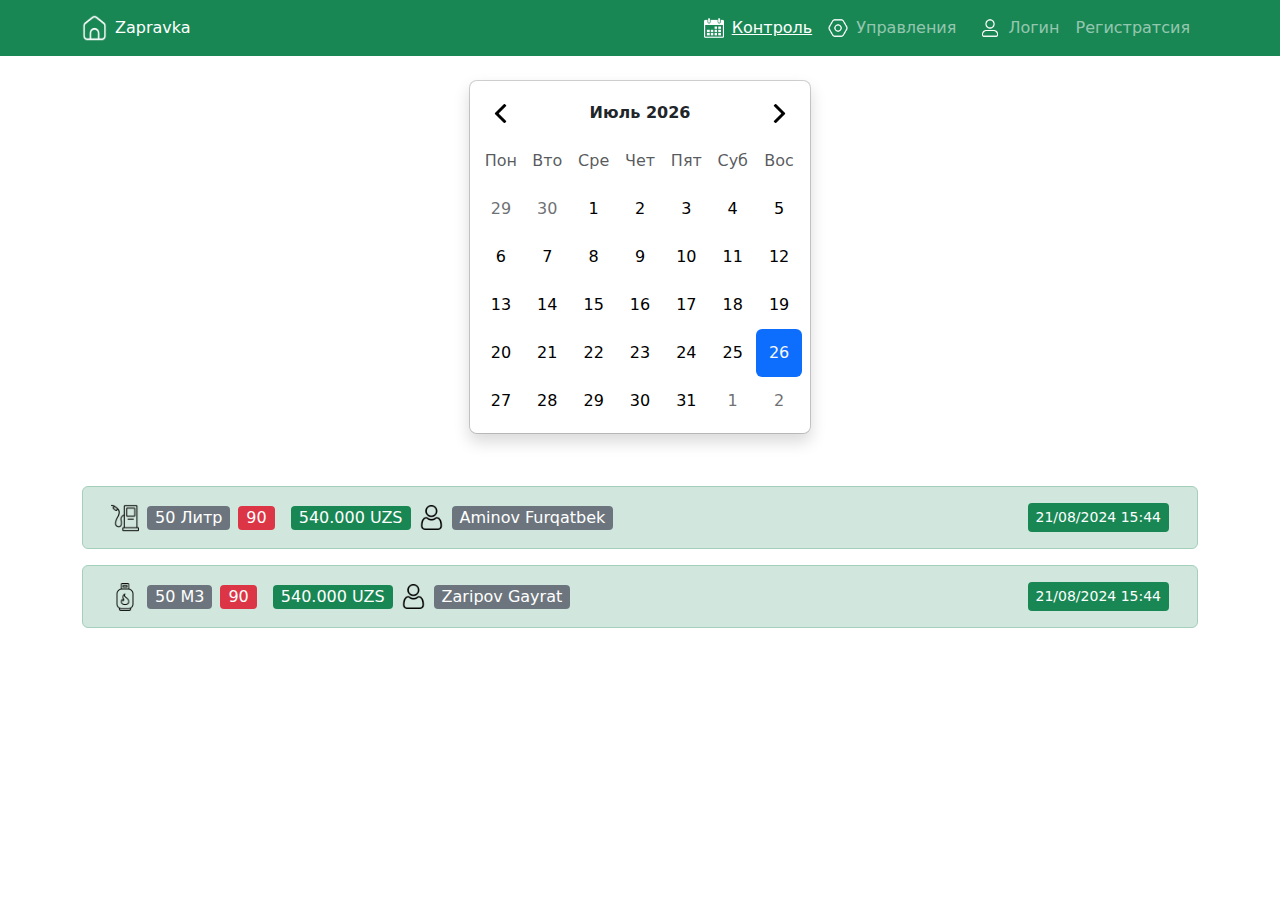
<file: zcontrol.html>
<!DOCTYPE html>
<html lang="en" data-bs-theme="light">
<head>
    <meta charset="UTF-8">
    <meta name="viewport" content="width=device-width, initial-scale=1.0">
    <title>Document</title>
    <link rel="stylesheet" href="bootstrap.css" />
    <link rel="stylesheet" href="main.css" />
    <link rel="stylesheet" href="dropdowns.css" />
    <link href="https://cdn.jsdelivr.net/npm/bootstrap@5.3.3/dist/css/bootstrap.min.css" rel="stylesheet" integrity="sha384-QWTKZyjpPEjISv5WaRU9OFeRpok6YctnYmDr5pNlyT2bRjXh0JMhjY6hW+ALEwIH" crossorigin="anonymous">
</head>
<body>

    
    <!-- NAVBAR -->
<div class="conainer-fluid">
    <nav class="navbar navbar-expand-lg fixed-top bg-success navbar-dark">
        <div class="container-md">
          
          <div class="d-flex align-items-center justify-content-center">           
                <img src="/images/homewhite.png" alt="Bootstrap" width="25" height="28">
                <a class="nav-link ms-2 text-white" href="zapravka.html">Zapravka</a>
          </div>  
          
          <button class="navbar-toggler" type="button" data-bs-toggle="collapse" data-bs-target="#navbarNav" aria-controls="navbarNav" aria-expanded="false" aria-label="Toggle navigation">
            <span class="navbar-toggler-icon"></span>
          </button>
          <div class="collapse navbar-collapse" id="navbarNav">
            <ul class="navbar-nav ms-auto">
             

              <li class="nav-item">
                <div class="d-flex align-items-center ms-2">
                    <img src="/images/calendar.png" alt="Bootstrap" width="20" height="20">
                     <a class="nav-link active" href="zcontrol.html">Контроль</a>
                </div>               
              </li>

              <li class="nav-item">
                <div class="d-flex align-items-center ms-2">
                    <img src="/images/settingswhite.png" alt="Bootstrap" width="20" height="20">
                     <a class="nav-link" href="zuserlists.html">Управления</a>
                </div>
               
              </li>
              

              <li class="nav-item">
                <div class="d-flex align-items-center ms-3">
                    <img src="/images/person.png" alt="Bootstrap" width="20" height="20">
                    <a class="nav-link" href="zlogin.html">Логин</a>
                </div>
               
              </li>

              <li class="nav-item">
                <a class="nav-link" href="zregister.html">Регистратсия</a>
              </li>
            </ul>
          </div>
        </div>
      </nav>
</div>
    <!-- NAVBAR -->

<div class="container-md">
 <div class="col  mt-3">

      <div class="row row-cols-3 gx-1 align-items-center justify-content-center">

      <div class="col d-flex  justify-content-center ">
          <!-- CALENDAR -->
        <div class="d-flex flex-column flex-md-row p-1 gap-1">
          <div class="dropdown-menu d-block position-static p-2 mx-0 shadow rounded-3 w-540px" data-bs-theme="light">
            <div class="d-grid gap-1">
              <div class="cal">
                <div class="cal-month">
                  <button id="arrowleft" class="btn cal-btn" type="button">
                    <img  class="bi" width="19" height="19" src="images/left-arrow.png">
                  </button>
                  <strong id="monthname" class="cal-month-name">June 2024</strong>
                
                  <select class="form-select cal-month-name d-none">
                    <option value="January">January</option>
                    <option value="February">February</option>
                    <option value="March">March</option>
                    <option value="April">April</option>
                    <option value="May">May</option>
                    <option selected value="June">June</option>
                    <option value="July">July</option>
                    <option value="August">August</option>
                    <option value="September">September</option>
                    <option value="October">October</option>
                    <option value="November">November</option>
                    <option value="December">December</option>
                  </select>
                  <button id="arrowright" class="btn cal-btn" type="button">
                    <img  class="bi" width="19" height="19" src="images/right-arrow.png">
                  </button>
                </div>
                <div class="cal-weekdays text-body-secondary">                  
                  <div class="cal-weekday">Пон</div>
                  <div class="cal-weekday">Вто</div>
                  <div class="cal-weekday">Сре</div>
                  <div class="cal-weekday">Чет</div>
                  <div class="cal-weekday">Пят</div>
                  <div class="cal-weekday">Суб</div>
                  <div class="cal-weekday">Вос</div>
                </div>
                <div class="cal-days">
                  <!-- <button class="btn cal-btn" disabled type="button">40</button>
                  <button class="btn cal-btn" disabled type="button">31</button>        
                  <button class="btn cal-btn" type="button">1</button>
                  <button class="btn cal-btn" type="button">2</button>
                  <button class="btn cal-btn" type="button">3</button>
                  <button class="btn cal-btn" type="button">4</button>
                  <button class="btn cal-btn" type="button">5</button>
                  <button class="btn cal-btn" type="button">6</button>
                  <button class="btn cal-btn" type="button">7</button>
        
                  <button class="btn cal-btn" type="button">8</button>
                  <button class="btn cal-btn" type="button">9</button>
                  <button class="btn cal-btn" type="button">10</button>
                  <button class="btn cal-btn" type="button">11</button>
                  <button class="btn cal-btn" type="button">12</button>
                  <button class="btn cal-btn" type="button">13</button>
                  <button class="btn cal-btn" type="button">14</button>
        
                  <button class="btn cal-btn" type="button">15</button>
                  <button class="btn cal-btn" type="button">16</button>
                  <button class="btn cal-btn" type="button">17</button>
                  <button class="btn cal-btn" type="button">18</button>
                  <button class="btn cal-btn" type="button">19</button>
                  <button class="btn cal-btn" type="button">20</button>
                  <button class="btn cal-btn" type="button">21</button>
        
                  <button class="btn cal-btn" type="button">22</button>
                  <button class="btn cal-btn" type="button">23</button>
                  <button class="btn cal-btn" type="button">24</button>
                  <button class="btn cal-btn" type="button">25</button>
                  <button class="btn cal-btn" type="button">26</button>
                  <button class="btn cal-btn" type="button">27</button>
                  <button class="btn cal-btn" type="button">28</button>
        
                  <button class="btn cal-btn" type="button">29</button>
                  <button class="btn cal-btn" type="button">30</button>
                  <button class="btn cal-btn" type="button">31</button> -->
                </div>
              </div>
            </div>
          </div>
        </div>
        <!-- CALENDAR -->
     </div>

           

       


      </div>

     

        

       
        
        
 </div>
</div>


<div class="container">
  <div class="container-md mt-5">
    <!-- ITEM -->
      <div class="row alert alert-success">
        <div class="col d-flex align-items-center">
          <img src="images/fuel-station.png" width="28" height="28" alt="">
          <div class="rounded rounded-1 px-2 text-bg-secondary ms-2">50 Литр</div>
          <div class="ms-2 rounded rounded-1 px-2 text-bg-danger">90</div>
          <div class="ms-3 rounded rounded-1 px-2 text-bg-success">540.000 UZS</div>
          <img class="ms-2" src="images/user.png" width="25" height="25" alt="">
          <div class="ms-2 rounded rounded-1 px-2 text-bg-secondary">Aminov Furqatbek</div>
        </div>
        <div class="col-2 d-flex justify-content-end">
            <small class="rounded rounded-1 px-2 py-1 text-bg-success">21/08/2024  15:44</small>
        </div>
      </div>   
     <!-- ITEM -->   
     <div class="row alert alert-success">
      <div class="col d-flex align-items-center">
        <img src="images/gas-bottle.png" width="28" height="28" alt="">
        <div class="rounded rounded-1 px-2 text-bg-secondary ms-2">50 M3</div>
        <div class="ms-2 rounded rounded-1 px-2 text-bg-danger">90</div>
        <div class="ms-3 rounded rounded-1 px-2 text-bg-success">540.000 UZS</div>
        <img class="ms-2" src="images/user.png" width="25" height="25" alt="">
        <div class="ms-2 rounded rounded-1 px-2 text-bg-secondary">Zaripov Gayrat</div>
      </div>
      <div class="col-2 d-flex justify-content-end">
          <small class="rounded rounded-1 px-2 py-1 text-bg-success">21/08/2024  15:44</small>
      </div>
    </div>   
     <!-- ITEM -->  


  </div>
</div>




    

<script src="JS Files/control.js"></script>
<script src="https://cdn.jsdelivr.net/npm/bootstrap@5.3.3/dist/js/bootstrap.bundle.min.js" integrity="sha384-YvpcrYf0tY3lHB60NNkmXc5s9fDVZLESaAA55NDzOxhy9GkcIdslK1eN7N6jIeHz" crossorigin="anonymous"></script>
</body>
</html>
</file>
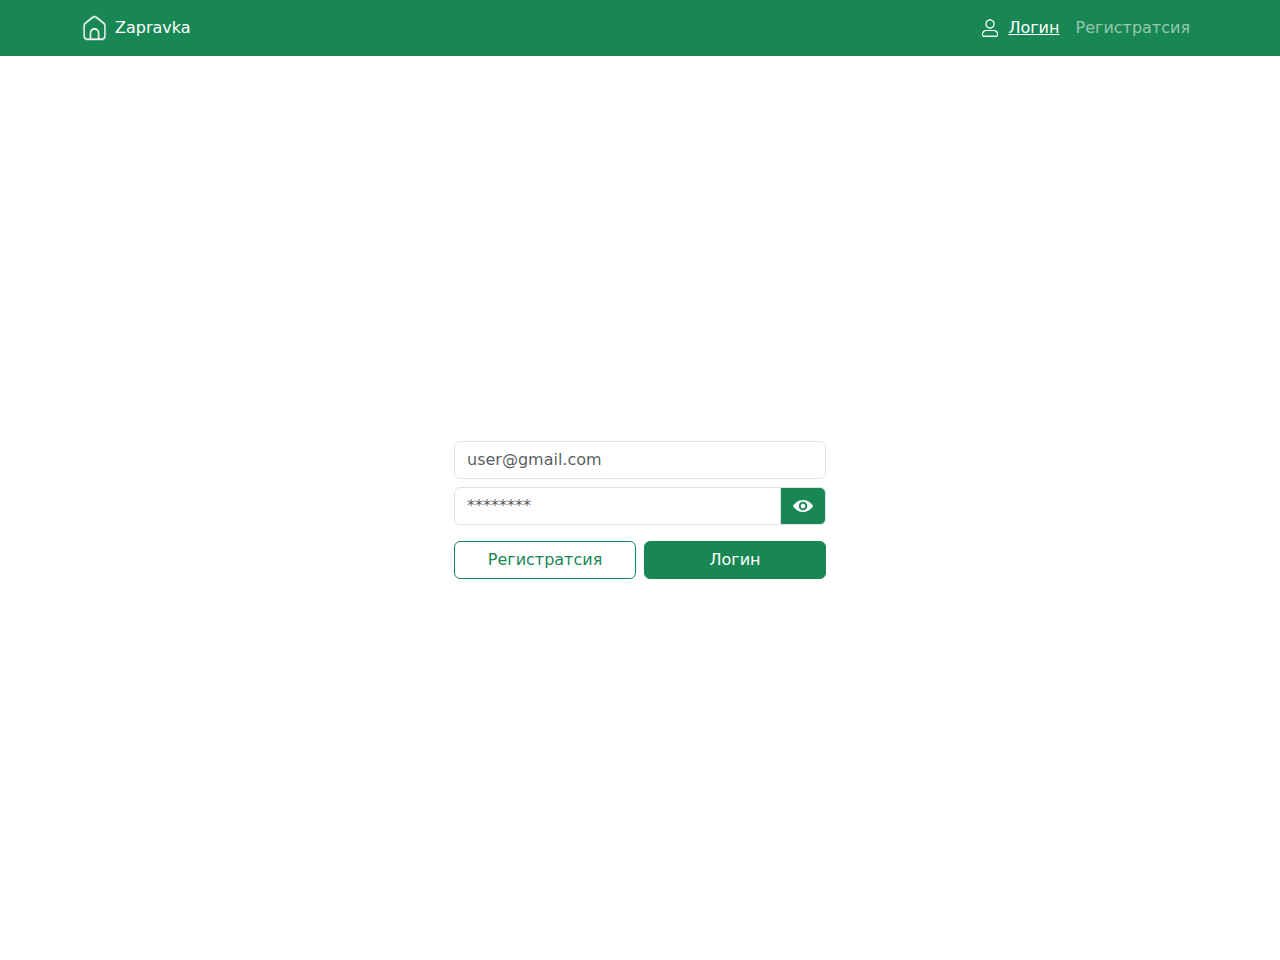
<file: zlogin.html>
<!DOCTYPE html>
<html lang="en" data-bs-theme="light">
<head>
    <meta charset="UTF-8">
    <meta name="viewport" content="width=device-width, initial-scale=1.0">
    <title>Document</title>
    <link rel="stylesheet" href="bootstrap.css" />
    <link rel="stylesheet" href="main.css" />
    <link href="https://cdn.jsdelivr.net/npm/bootstrap@5.3.3/dist/css/bootstrap.min.css" rel="stylesheet" integrity="sha384-QWTKZyjpPEjISv5WaRU9OFeRpok6YctnYmDr5pNlyT2bRjXh0JMhjY6hW+ALEwIH" crossorigin="anonymous">
</head>
<body>

    
    <!-- NAVBAR -->
<div class="conainer-fluid">
    <nav class="navbar navbar-expand-lg fixed-top bg-success navbar-dark">
        <div class="container-md">
          
          <div class="d-flex align-items-center justify-content-center">
           
                <img src="images/homewhite.png" alt="Bootstrap" width="25" height="28">
            
                <a class="nav-link ms-2 text-white" href="zapravka.html">Zapravka</a>
          </div>  
          
          <button class="navbar-toggler" type="button" data-bs-toggle="collapse" data-bs-target="#navbarNav" aria-controls="navbarNav" aria-expanded="false" aria-label="Toggle navigation">
            <span class="navbar-toggler-icon"></span>
          </button>
          <div class="collapse navbar-collapse" id="navbarNav">
            <ul class="navbar-nav ms-auto">
              <li class="nav-item">
                <div class="d-flex align-items-center ms-3">
                    <img src="images/person.png" alt="Bootstrap" width="20" height="20">
                    <a class="nav-link active" href="zlogin.html">Логин</a>
                </div>
               
              </li>

              <li class="nav-item">
                <a class="nav-link" href="zregister.html">Регистратсия</a>
              </li>
            </ul>
          </div>
        </div>
      </nav>
</div>
    <!-- NAVBAR -->

    <div class="container-md">
      <div class="col d-flex min-vh-100 justify-content-center align-items-center">

         <!-- FORM -->
         
         <div class="col d-flex flex-column justify-content-center align-items-center">

          <div class="col-12 col-lg-4 col-md-5 col-sm-6">          
            <input type="email" class="form-control" placeholder="user@gmail.com">
          </div>

          <div class="col-12 col-lg-4 col-md-5 col-sm-6 mt-2">
            <div class="input-group">
            <input id="inputPassword" type="password" class="form-control" placeholder="********">
            <span class="input-group-text bg-success" type="button">
              <img id="passEye" type="button" src="/images/eyewhite.png" alt="Bootstrap" width="20" height="20">
            </span>
          </div>
          </div>          

          <div class="col-12 col-lg-4 col-md-5 col-sm-6 mt-3">
            <div class="row gx-2">
              <div class="col d-grid">
                <a class="btn btn-outline-success" href="zregister.html" role="button">Регистратсия</a>
            
              </div>
              <div class="col d-grid">
                <button type="submit" class="btn btn-success">Логин</button>
              </div>
            </div>
          </div>
          
         </div>

         <!-- FORM -->

      </div>
    </div>


    

    <script src="/JS Files/index.js"></script>
    <script src="/JS Files/login.js"></script>
    <script src="https://cdn.jsdelivr.net/npm/bootstrap@5.3.3/dist/js/bootstrap.bundle.min.js" integrity="sha384-YvpcrYf0tY3lHB60NNkmXc5s9fDVZLESaAA55NDzOxhy9GkcIdslK1eN7N6jIeHz" crossorigin="anonymous"></script>
</body>
</html>
</file>
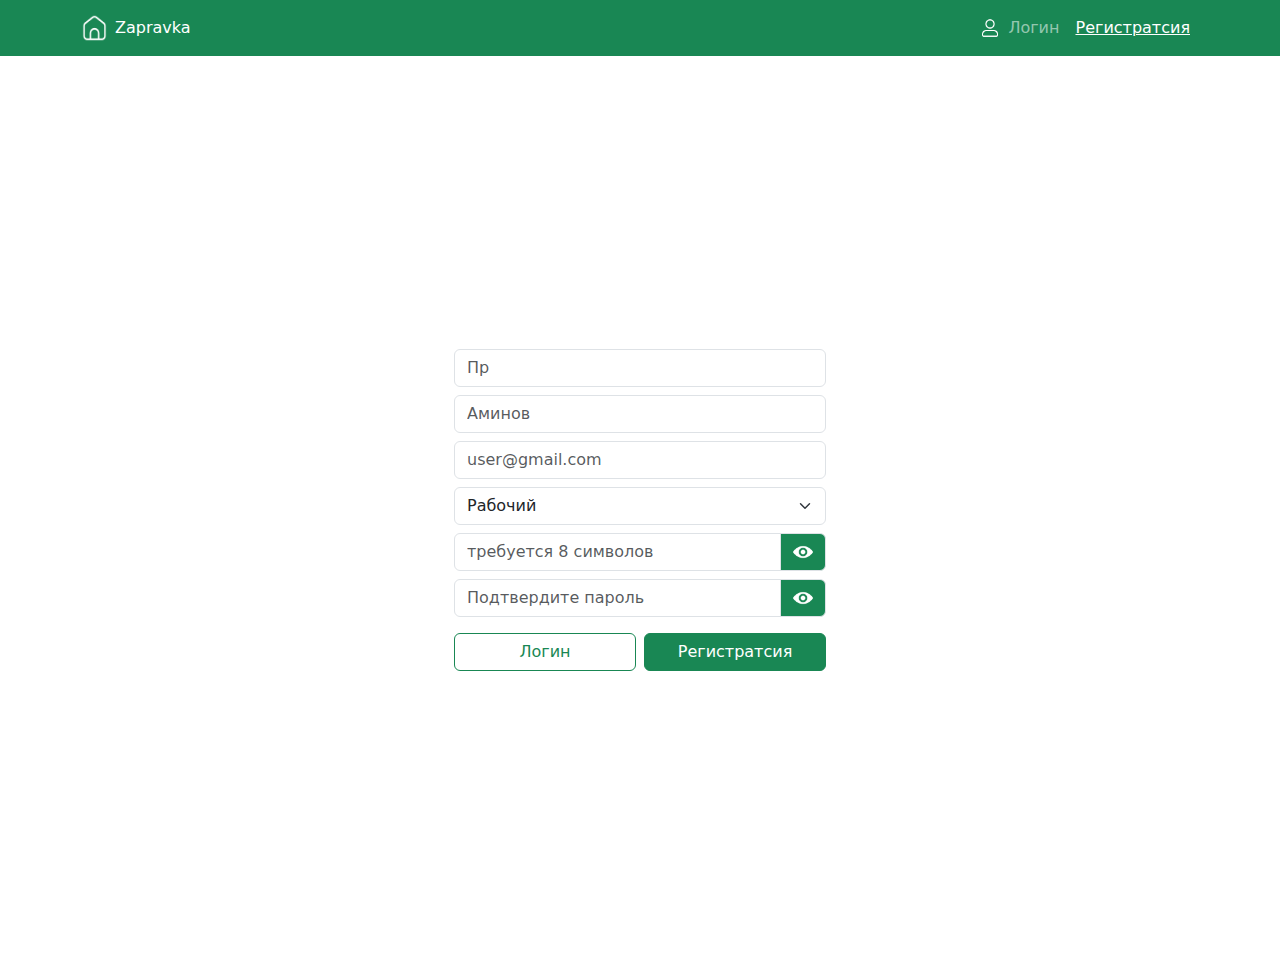
<file: zregister.html>
<!DOCTYPE html>
<html lang="en" data-bs-theme="light">
<head>
    <meta charset="UTF-8">
    <meta name="viewport" content="width=device-width, initial-scale=1.0">
    <title>Document</title>
    <link rel="stylesheet" href="bootstrap.css" />
    <link rel="stylesheet" href="main.css" />
    <link href="https://cdn.jsdelivr.net/npm/bootstrap@5.3.3/dist/css/bootstrap.min.css" rel="stylesheet" integrity="sha384-QWTKZyjpPEjISv5WaRU9OFeRpok6YctnYmDr5pNlyT2bRjXh0JMhjY6hW+ALEwIH" crossorigin="anonymous">
</head>
<body>

    
    <!-- NAVBAR -->
<div class="conainer-fluid">
    <nav class="navbar navbar-expand-lg fixed-top bg-success navbar-dark">
        <div class="container-md">
          
          <div class="d-flex align-items-center justify-content-center">
           
                <img src="images/homewhite.png" alt="Bootstrap" width="25" height="28">
            
                <a class="nav-link ms-2 text-white" href="zapravka.html">Zapravka</a>
          </div>  
          
          <button class="navbar-toggler" type="button" data-bs-toggle="collapse" data-bs-target="#navbarNav" aria-controls="navbarNav" aria-expanded="false" aria-label="Toggle navigation">
            <span class="navbar-toggler-icon"></span>
          </button>
          <div class="collapse navbar-collapse" id="navbarNav">
            <ul class="navbar-nav ms-auto">
             
              

              <li class="nav-item">
                <div class="d-flex align-items-center ms-3">
                    <img src="images/person.png" alt="Bootstrap" width="20" height="20">
                    <a class="nav-link" href="zlogin.html">Логин</a>
                </div>
               
              </li>

              <li class="nav-item">
                <a class="nav-link active" href="zregister.html">Регистратсия</a>
              </li>
            </ul>
          </div>
        </div>
      </nav>
</div>
    <!-- NAVBAR -->

    <div class="container-md">
      <div class="col d-flex min-vh-100 justify-content-center align-items-center">

         <!-- FORM -->
         
         <div class="col d-flex flex-column justify-content-center align-items-center">
          <div class="col-12 col-lg-4 col-md-5 col-sm-6">
           
            <input type="email" class="form-control" placeholder="Пр">
          </div>

          <div class="col-12 col-lg-4 col-md-5 col-sm-6 mt-2">
            <input type="email" class="form-control" placeholder="Аминов">
          </div>

          <div class="col-12 col-lg-4 col-md-5 col-sm-6 mt-2">
            <input type="email" class="form-control" placeholder="user@gmail.com">
          </div>
         
                   
          <div class="col-12 col-lg-4 col-md-5 col-sm-6 mt-2">
            <div class="input-group">
                <select class="form-select" id="inputGroupSelect02">                  
                  <option value="1">Рабочий</option>
                  <option value="2">Админ</option>                
                </select>            
           </div>
          </div>
         

          <div class="col-12 col-lg-4 col-md-5 col-sm-6 mt-2">
            <div class="input-group">
            <input id="inputPassword" type="password" class="form-control" placeholder="требуется 8 символов">
            <span class="input-group-text bg-success">
              <img id="passEye" src="images/eyewhite.png" alt="Bootstrap" width="20" height="20">
            </span>
          </div>
          </div>

           <div class="col-12 col-lg-4 col-md-5 col-sm-6 mt-2">
            <div class="input-group">
            <input id="inputPassword2" type="password" class="form-control" placeholder="Подтвердите пароль">
            <span class="input-group-text bg-success">
              <img id="passEye2" src="images/eyewhite.png" alt="Bootstrap" width="20" height="20">
            </span>
          </div>
          </div>
          

          <div class="col-12 col-lg-4 col-md-5 col-sm-6 mt-3">
            <div class="row gx-2">
             
              <div class="col d-grid">
                <a class="btn btn-outline-success" href="zlogin.html" role="button">Логин</a>
                
              </div>

              <div class="col d-grid">
                <button type="submit" class="btn btn-success">Регистратсия</button>
              </div>
            </div>
          </div>
          
         </div>

         <!-- FORM -->

      </div>
    </div>


    

    <script src="/JS Files/index.js"></script>
    <script src="/JS Files/register.js"></script>
    <script src="https://cdn.jsdelivr.net/npm/bootstrap@5.3.3/dist/js/bootstrap.bundle.min.js" integrity="sha384-YvpcrYf0tY3lHB60NNkmXc5s9fDVZLESaAA55NDzOxhy9GkcIdslK1eN7N6jIeHz" crossorigin="anonymous"></script>
</body>
</html>
</file>
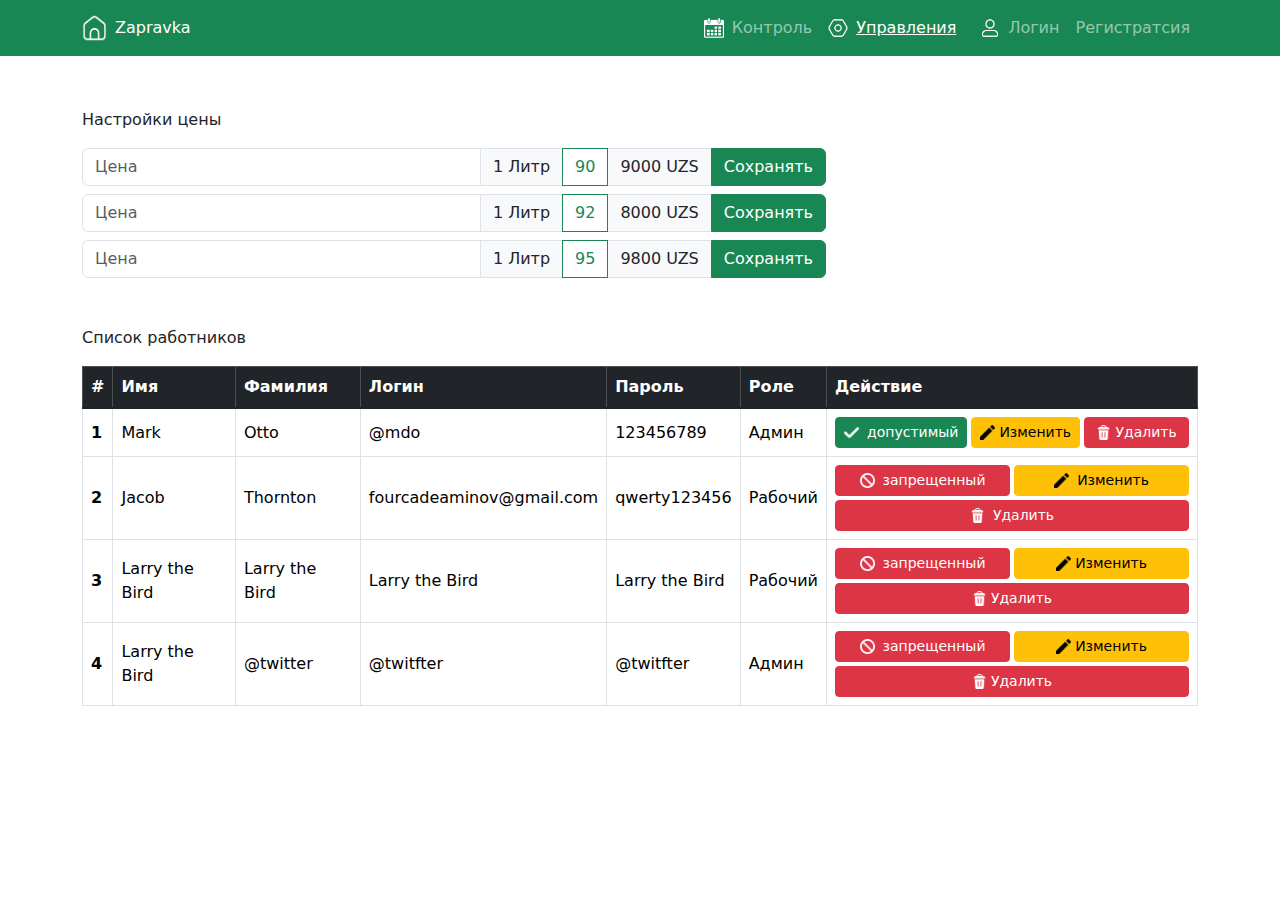
<file: zuserlists.html>
<!DOCTYPE html>
<html lang="en">
<head>
    <meta charset="UTF-8">
    <meta name="viewport" content="width=device-width, initial-scale=1.0">
    <title>Document</title>
    <link rel="stylesheet" href="bootstrap.css" />
    <link rel="stylesheet" href="main.css" />
    <link href="https://cdn.jsdelivr.net/npm/bootstrap@5.3.3/dist/css/bootstrap.min.css" rel="stylesheet" integrity="sha384-QWTKZyjpPEjISv5WaRU9OFeRpok6YctnYmDr5pNlyT2bRjXh0JMhjY6hW+ALEwIH" crossorigin="anonymous">
</head>
<body>

    
    <!-- NAVBAR -->
<div class="conainer-fluid">
    <nav class="navbar navbar-expand-lg fixed-top bg-success navbar-dark">
        <div class="container-md">
          
          <div class="d-flex align-items-center justify-content-center">
           
                <img src="images/homewhite.png" alt="Bootstrap" width="25" height="28">
            
                <a class="nav-link ms-2 text-white" href="zapravka.html">Zapravka</a>
          </div>  
          
          <button class="navbar-toggler" type="button" data-bs-toggle="collapse" data-bs-target="#navbarNav" aria-controls="navbarNav" aria-expanded="false" aria-label="Toggle navigation">
            <span class="navbar-toggler-icon"></span>
          </button>

          <div class="collapse navbar-collapse" id="navbarNav">
            <ul class="navbar-nav ms-auto">
              
              <li class="nav-item">
                <div class="d-flex align-items-center ms-2">
                    <img src="images/calendar.png" alt="Bootstrap" width="20" height="20">
                     <a class="nav-link" href="zcontrol.html">Контроль</a>
                </div>               
              </li>
              <li class="nav-item">
                <div class="d-flex align-items-center ms-2">
                    <img src="images/settingswhite.png" alt="Bootstrap" width="20" height="20">
                     <a class="nav-link active" href="#">Управления</a>
                </div>
               
              </li>

              <li class="nav-item">
                <div class="d-flex align-items-center ms-3">
                    <img src="images/person.png" alt="Bootstrap" width="20" height="20">
                    <a class="nav-link" href="zlogin.html">Логин</a>
                </div>
               
              </li>

              <li class="nav-item">
                <a class="nav-link" href="zregister.html">Регистратсия</a>
              </li>
            </ul>
          </div>
        </div>
      </nav>
</div>
    <!-- NAVBAR -->

    <div class="container-md mt-5">
      <p>Настройки цены</p>
      <!-- FORM -->
       
      <div class="col-12 col-lg-8 col-md-6 col-sm-6 mt-2">
        <div class="input-group">
          <input type="text" class="form-control" placeholder="Цена">
          <span class="input-group-text"> 1 Литр</span>
          <button id="btnDropDown1" class="btn btn-outline-success" type="button">90</button>
          
          <span class="input-group-text">9000 UZS</span>
          <button class="btn btn-success" type="button">Сохранять</button>
        </div>
      </div>
       <!-- FORM -->
      
        <!-- FORM -->
      <div class="col-12 col-lg-8 col-md-6 col-sm-6 mt-2">
        <div class="input-group">
          <input type="text" class="form-control" placeholder="Цена">
          <span class="input-group-text"> 1 Литр</span>
          <button id="btnDropDown1" class="btn btn-outline-success" type="button">92</button>
          
          <span class="input-group-text">8000 UZS</span>
          <button class="btn btn-success" type="button">Сохранять</button>
        </div>
      </div>
       <!-- FORM -->
       <div class="col-12 col-lg-8 col-md-6 col-sm-6 mt-2">
        <div class="input-group">
          <input type="text" class="form-control" placeholder="Цена">
          <span class="input-group-text"> 1 Литр</span>
          <button id="btnDropDown1" class="btn btn-outline-success" type="button">95</button>
          
          <span class="input-group-text">9800 UZS</span>
          <button class="btn btn-success" type="button">Сохранять</button>
        </div>
      </div>
       <!-- FORM -->
    </div>

    <div class="container-md">
      <div class="col d-flex flex-column mt-5">       

        <p>Список работников</p>

        <!-- TABLE -->
        <table class="table table-hover table-bordered">
          <thead class="table-dark">
            <tr>
              <th scope="col">#</th>
              <th scope="col">Имя</th>
              <th scope="col">Фамилия</th>
              <th scope="col">Логин</th>
              <th scope="col">Пароль</th>
              <th scope="col">Роле</th>
              <th scope="col">Действие</th>
            </tr>
          </thead>
          <tbody class="table-group-divider">
            <tr>
              <th class="align-middle" scope="row">1</th>
              <td class="align-middle">Mark</td>
              <td class="align-middle">Otto</td>
              <td class="align-middle">@mdo</td>
              <td class="align-middle">123456789</td>
              <td class="align-middle">Админ</td>
              <td class="align-middle">
                <div class="row g-1">
                  <div class="col d-grid">
                    <button type="button" class="btn btn-success btn-sm">
                     <div class="col d-flex justify-content-center align-items-center">
                       <img src="/images/check.png" alt="" width="15px" height="15px">
                       <div class="ms-2">допустимый</div>
                     </div> 
                    
                    </button>
                  </div>
                  <div class="col d-grid">
                    <button type="button" class="btn btn-warning btn-sm">
                     <div class="col d-flex justify-content-center align-items-center">
                       <img src="/images/editpen.png" alt="" width="15px" height="15px">
                       <div class="ms-1"> Изменить</div>
                     </div> 
                    
                    </button>
                  </div>
                  <div class="col d-grid">
                    <button type="button" class="btn btn-danger btn-sm">
                      <div class="col d-flex justify-content-center align-items-center">
                        <img src="/images/deletewhite.png" alt="" width="15px" height="15px">
                        <div class="ms-1"> Удалить</div>
                      </div> 
                     
                     </button>
                  </div>
                </div>
              </td>
            </tr>
            <tr>
              <th class="align-middle" scope="row">2</th>
              <td class="align-middle">Jacob</td>
              <td class="align-middle">Thornton</td>
              <td class="align-middle">fourcadeaminov@gmail.com</td>
              <td class="align-middle">qwerty123456</td>
              <td class="align-middle">Рабочий</td>
              <td class="align-middle">
                <div class="row g-1">
                  <div class="col d-grid">
                    <button type="button" class="btn btn-danger btn-sm">
                     <div class="col d-flex justify-content-center align-items-center">
                       <img src="/images/signal.png" alt="" width="15px" height="15px">
                       <div class="ms-2">запрещенный</div>
                     </div> 
                    
                    </button>
                  </div>
                  <div class="col d-grid">
                    <button type="button" class="btn btn-warning btn-sm">
                     <div class="col d-flex justify-content-center align-items-center">
                       <img src="/images/editpen.png" alt="" width="15px" height="15px">
                       <div class="ms-2"> Изменить</div>
                     </div> 
                    
                    </button>
                  </div>
                  <div class="col d-grid">
                    <button type="button" class="btn btn-danger btn-sm">
                      <div class="col d-flex justify-content-center align-items-center">
                        <img src="/images/deletewhite.png" alt="" width="15px" height="15px">
                        <div class="ms-2"> Удалить</div>
                      </div> 
                     
                     </button>
                  </div>
                </div>
              </td>
            </tr>
            <tr>
              <th class="align-middle" scope="row">3</th>
              <td class="align-middle">Larry the Bird</td>
              <td class="align-middle">Larry the Bird</td>
              <td class="align-middle">Larry the Bird</td>
              <td class="align-middle">Larry the Bird</td>  
              <td class="align-middle">Рабочий</td>   
              <td class="align-middle">
                <div class="row g-1">
                  <div class="col d-grid">
                    <button type="button" class="btn btn-danger btn-sm">
                     <div class="col d-flex justify-content-center align-items-center">
                       <img src="/images/signal.png" alt="" width="15px" height="15px">
                       <div class="ms-2">запрещенный</div>
                     </div> 
                    
                    </button>
                  </div>
                  <div class="col d-grid">
                    <button type="button" class="btn btn-warning btn-sm">
                     <div class="col d-flex justify-content-center align-items-center">
                       <img src="/images/editpen.png" alt="" width="15px" height="15px">
                       <div class="ms-1"> Изменить</div>
                     </div> 
                    
                    </button>
                  </div>
                  <div class="col d-grid">
                    <button type="button" class="btn btn-danger btn-sm">
                      <div class="col d-flex justify-content-center align-items-center">
                        <img src="/images/deletewhite.png" alt="" width="15px" height="15px">
                        <div class="ms-1"> Удалить</div>
                      </div> 
                     
                     </button>
                  </div>
                </div>
              </td>        
            </tr>
            <tr>
              <th class="align-middle" scope="row">4</th>
              <td class="align-middle">Larry the Bird</td>
              <td class="align-middle">@twitter</td>
              <td class="align-middle">@twitfter</td>
              <td class="align-middle">@twitfter</td>
              <td class="align-middle">Админ</td>
              <td class="align-middle">
                <div class="row g-1">
                  <div class="col d-grid">
                    <button type="button" class="btn btn-danger btn-sm">
                     <div class="col d-flex justify-content-center align-items-center">
                       <img src="/images/signal.png" alt="" width="15px" height="15px">
                       <div class="ms-2">запрещенный</div>
                     </div> 
                    
                    </button>
                  </div>
                  <div class="col d-grid">
                    <button type="button" class="btn btn-warning btn-sm">
                     <div class="col d-flex justify-content-center align-items-center">
                       <img src="/images/editpen.png" alt="" width="15px" height="15px">
                       <div class="ms-1"> Изменить</div>
                     </div> 
                    
                    </button>
                  </div>
                  <div class="col d-grid">
                    <button type="button" class="btn btn-danger btn-sm">
                      <div class="col d-flex justify-content-center align-items-center">
                        <img src="/images/deletewhite.png" alt="" width="15px" height="15px">
                        <div class="ms-1"> Удалить</div>
                      </div> 
                     
                     </button>
                  </div>
                </div>
              </td>
            </tr>
          </tbody>
        </table>
        <!-- TABLE -->

      </div>
    </div>


    

    <!-- <script src="JS Files/index.js"></script> -->
    <script src="https://cdn.jsdelivr.net/npm/bootstrap@5.3.3/dist/js/bootstrap.bundle.min.js" integrity="sha384-YvpcrYf0tY3lHB60NNkmXc5s9fDVZLESaAA55NDzOxhy9GkcIdslK1eN7N6jIeHz" crossorigin="anonymous"></script>
</body>
</html>
</file>
<file: main.css>
body{
  padding-top: 60px;
}

/* .nav-item .nav-link.active {
    position: relative;
}


  .nav-item .nav-link.active::after {
    content: '';
    position: absolute;
    left: 0;
    bottom: 5px; 
    width: 100%;
    height: 2px; 
    background-color: #ffffff; 
  } */
  

.nav-link:hover {
    text-decoration: underline;
    /* border-bottom: 2px solid white; */
    /* color: brown;  */
} 

.nav-link.active {
  text-decoration: underline;
}


/* 
.card{
  transition: all 0.4s;
}

.card:hover{
  transform: scale(1.1);
  z-index: 1;
} */

.prfade{
  opacity: 0;
  transition: opacity 0.5s ease-in-out;
  display: none;
}

.prfade.show {
  opacity: 1;
  display: block;
}
</file>
<file: dropdowns.css>
.dropdown-item-danger {
  color: var(--bs-red);
}
.dropdown-item-danger:hover,
.dropdown-item-danger:focus {
  color: #fff;
  background-color: var(--bs-red);
}
.dropdown-item-danger.active {
  background-color: var(--bs-red);
}

.btn-hover-light {
  color: var(--bs-body-color);
  background-color: var(--bs-body-bg);
}
.btn-hover-light:hover,
.btn-hover-light:focus {
  color: var(--bs-link-hover-color);
  background-color: var(--bs-tertiary-bg);
}

.cal-month,
.cal-days,
.cal-weekdays {
  display: grid;
  grid-template-columns: repeat(7, 1fr);
  align-items: center;
}
.cal-month-name {
  grid-column-start: 2;
  grid-column-end: 7;
  text-align: center;
}
.cal-weekday,
.cal-btn {
  display: flex;
  flex-shrink: 0;
  align-items: center;
  justify-content: center;
  height: 3rem;
  padding: 0;
}
.cal-btn:not([disabled]) {
  font-weight: 500;
  color: var(--bs-emphasis-color);
}
.cal-btn:hover,
.cal-btn:focus {
  background-color: var(--bs-secondary-bg);
}
.cal-btn[disabled] {
  border: 0;
  opacity: .5;
}

.w-220px {
  width: 220px;
}

.w-280px {
  width: 280px;
}

.w-340px {
  width: 340px;
}

.opacity-10 {
  opacity: .1;
}
</file>
